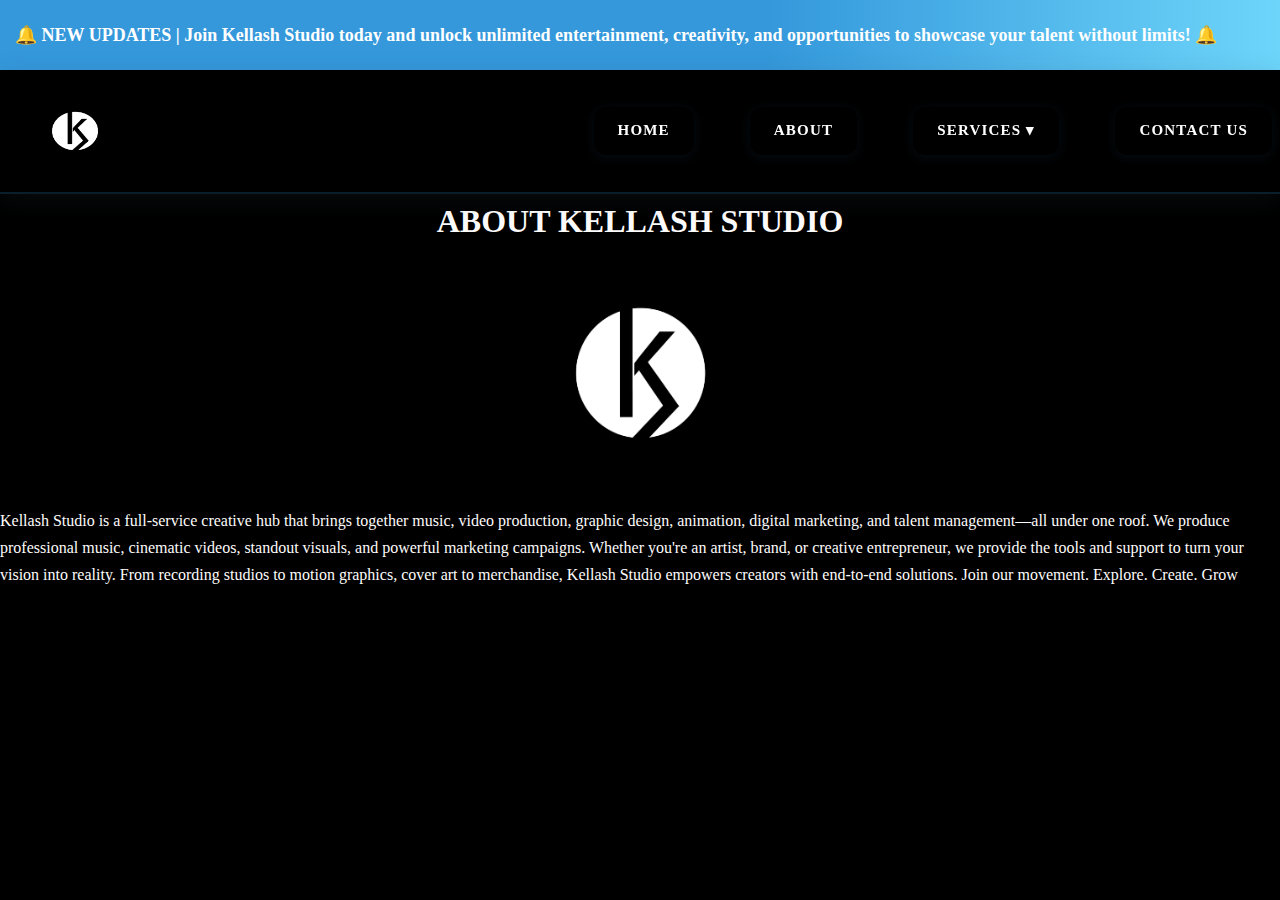
<file: about.html>
<!DOCTYPE html>
<html lang="en">
<head>
    <meta charset="UTF-8">
    <meta name="viewport" content="width=device-width, initial-scale=">
    <title>KELLASH STUDIO</title>
    <link rel="stylesheet" href="styles.css">
</head>
<body>
    <div class="ads-banner">
        <div class="scroll-text">
            🔔 NEW UPDATES | Join Kellash Studio today and unlock unlimited entertainment, creativity, and opportunities to showcase your talent without limits! 🔔
        </div>
    </div>
    <header>
        <nav>
            <!-- Logo ya studio upande wa kushoto -->
            <img src="logo kellassh NN 2.png" alt="sanaa" class="picha-kushoto" height="74" width="34">
            
            <!-- Navigation links -->
            <ul class="nav-links">
                <!-- Kumbuka: element za <li> hazikuwa zimefungwa vizuri -->
                <li><a href="index.html">HOME</a></li>
                <li class="dropdown"><a href="about.html">ABOUT</a></li>
               <li class="dropdown">
        <a href="services.html">SERVICES ▾</a>
        <ul class="dropdown-menu">
          <li><a href="music.html">🎵 Music Production</a></li>
          <li><a href="movie.html">🎬 Movie & Video Production</a></li>
          <li><a href="graphic.html">🎨 Graphic Design</a></li>
          <li><a href="motion.html">🌈 Motion Graphics</a></li>
          <li><a href="digital-marketing.html">📢 Digital Marketing</a></li>
          <li><a href="merchandise.html">🛍️ Online Merchandise</a></li>
          <li><a href="talent-management.html">🎤 Talent Management</a></li>
          <li><a href="podcast.html">🎙️ Podcast Production</a></li>
          <li><a href="photography.html">📸 Photography</a></li>
          <li><a href="distribution.html">📈 Music Distribution</a></li>
        </ul>
      </li>
                <li class="dropdown"><a href="contact.html">CONTACT US</a></li>
            </ul>
        </nav>
    </header>
    <main>
        <section class="hero">
           
            
    </main>
</body>
<center><h1>ABOUT KELLASH STUDIO</h1></center>
<center> <img src="logo kellassh NN 2.png" alt="" height="250" width="421"></center>


<p>
Kellash Studio is a full-service creative hub that brings together music, video production, graphic design, animation, digital marketing, and talent management—all under one roof.

We produce professional music, cinematic videos, standout visuals, and powerful marketing campaigns. Whether you're an artist, brand, or creative entrepreneur, we provide the tools and support to turn your vision into reality.

From recording studios to motion graphics, cover art to merchandise, Kellash Studio empowers creators with end-to-end solutions.


Join our movement. Explore. Create. Grow</p>
</file>
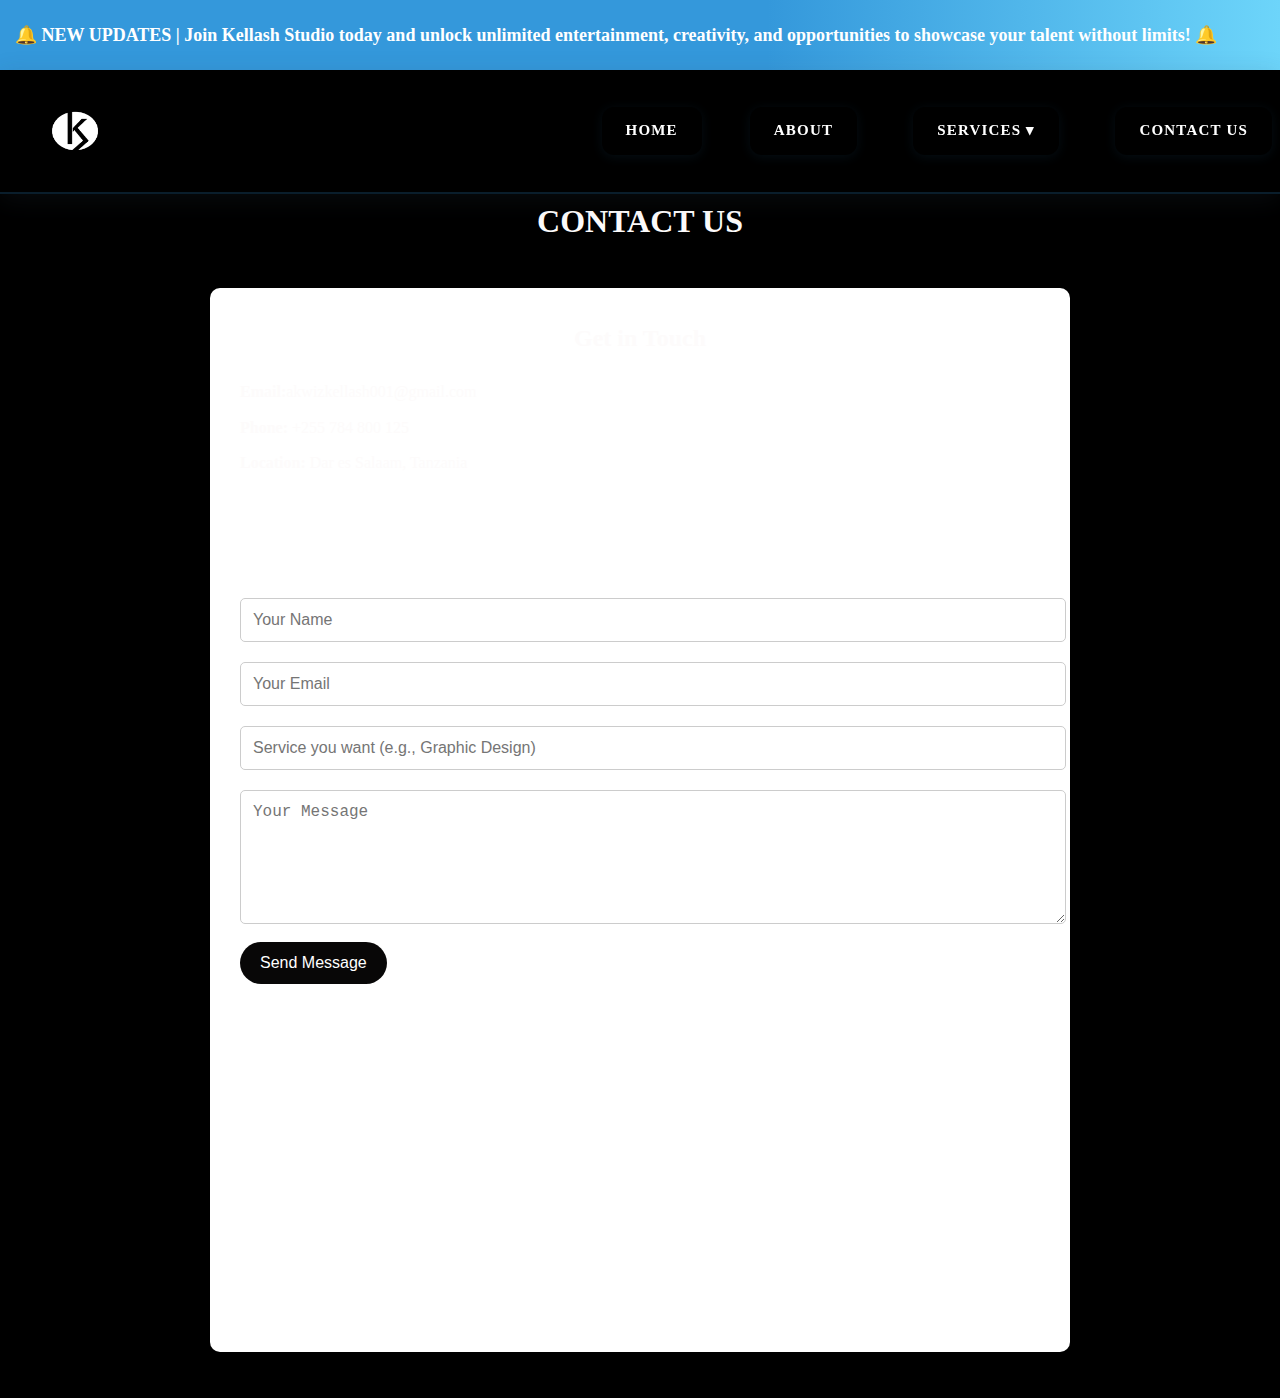
<file: contact.html>
<!DOCTYPE html>
<html lang="en">
<head>
    <meta charset="UTF-8">
    <meta name="viewport" content="width=device-width, initial-scale=">
    <title>Contact - RAHIM Portfolio</title>
    <link rel="stylesheet" href="styles.css">
</head>
<body>
  <div class="ads-banner">
        <div class="scroll-text">
            🔔 NEW UPDATES | Join Kellash Studio today and unlock unlimited entertainment, creativity, and opportunities to showcase your talent without limits! 🔔
        </div>
    </div>
 <header>
        <nav>
            <img src="logo kellassh NN 2.png" alt="sanaa" class="picha-kushoto" height="74PX" width="34PX">
            <ul class="nav-links">
                <a href="index.html">HOME</a>
                <li class="dropdown">
                    <a href="about.html">ABOUT</a>
               <li class="dropdown">
        <a href="services.html">SERVICES ▾</a>
        <ul class="dropdown-menu">
          <li><a href="music.html">🎵 Music Production</a></li>
          <li><a href="movie.html">🎬 Movie & Video Production</a></li>
          <li><a href="graphic.html">🎨 Graphic Design</a></li>
          <li><a href="motion.html">🌈 Motion Graphics</a></li>
          <li><a href="digital-marketing.html">📢 Digital Marketing</a></li>
          <li><a href="merchandise.html">🛍️ Online Merchandise</a></li>
          <li><a href="talent-management.html">🎤 Talent Management</a></li>
          <li><a href="podcast.html">🎙️ Podcast Production</a></li>
          <li><a href="photography.html">📸 Photography</a></li>
          <li><a href="distribution.html">📈 Music Distribution</a></li>
          <li><a href="booking.html">💼 Artist Booking</a></li>
        </ul>
      </li>
                    <li class="dropdown">
                        <a href="contact.html">CONTACT US</a>
                 </div>
                </li>
                
            </ul>
        </nav>
    </header>
<center><h1>CONTACT US</h1></center>

  <style>
    

   

    .container {
      max-width: 800px;
      margin: 40px auto;
      background: #fff;
      padding: 30px;
      border-radius: 10px;
      box-shadow: 0 4px 12px rgba(0,0,0,0.1);
    }

    h2 {
      text-align: center;
      margin-bottom: 20px;
    }

    .contact-info {
      margin-bottom: 30px;
      line-height: 1.6;
    }

    .contact-info p {
      margin: 10px 0;
    }

    form input, form textarea {
      width: 100%;
      padding: 12px;
      margin: 10px 0;
      border-radius: 5px;
      border: 1px solid #ccc;
      font-size: 16px;
    }

    form button {
      background-color: hsl(0, 8%, 3%);
      color: white;
      padding: 12px 20px;
      border: none;
      border-radius: 30px;
      font-size: 16px;
      cursor: pointer;
      transition: 0.3s ease;
    }

    form button:hover {
      background-color: hsl(189, 88%, 45%);
    }

    iframe {
      width: 100%;
      height: 300px;
      border: none;
      margin-top: 30px;
      border-radius: 8px;
    }

  </style>
</head>
<body>


  <div class="container">
    <h2>Get in Touch</h2>

    <div class="contact-info">
      <p><strong>Email:</strong>akwizkellash001@gmail.com</p>
      <p><strong>Phone:</strong> +255 784 800 125</p>
      <p><strong>Location:</strong> Dar es Salaam, Tanzania</p>
    </div>
      <br>
      <br>
      <br>
<!-- modify this form HTML and place wherever you want your form -->
<form
  action="https://formspree.io/f/xeolnwzr"
  method="POST">
      <input type="text" name="name" placeholder="Your Name" required />
      <input type="email" name="email" placeholder="Your Email" required />
      <input type="text" name="order" placeholder="Service you want (e.g., Graphic Design)" required />
      <textarea name="message" placeholder="Your Message" rows="6" required></textarea>
      
      <button type="submit">Send Message</button>
    </form>

    <!-- Optional Google Maps -->
    <iframe 
      src="https://www.google.com/maps/embed?pb=!1m18!1m12!1m3!1d15955.01589114684!2d39.2650021!3d-6.7923546!2m3!1f0!2f0!3f0!3m2!1i1024!2i768!4f13.1!3m3!1m2!1s0x185c4c779121340f%3A0x91a0c0d0c01c682c!2sDar%20es%20Salaam%2C%20Tanzania!5e0!3m2!1sen!2stz!4v1719229160256!5m2!1sen!2stz"
      allowfullscreen="" loading="lazy" referrerpolicy="no-referrer-when-downgrade">
    </iframe>
  </div>


</body>
</html>
</file>
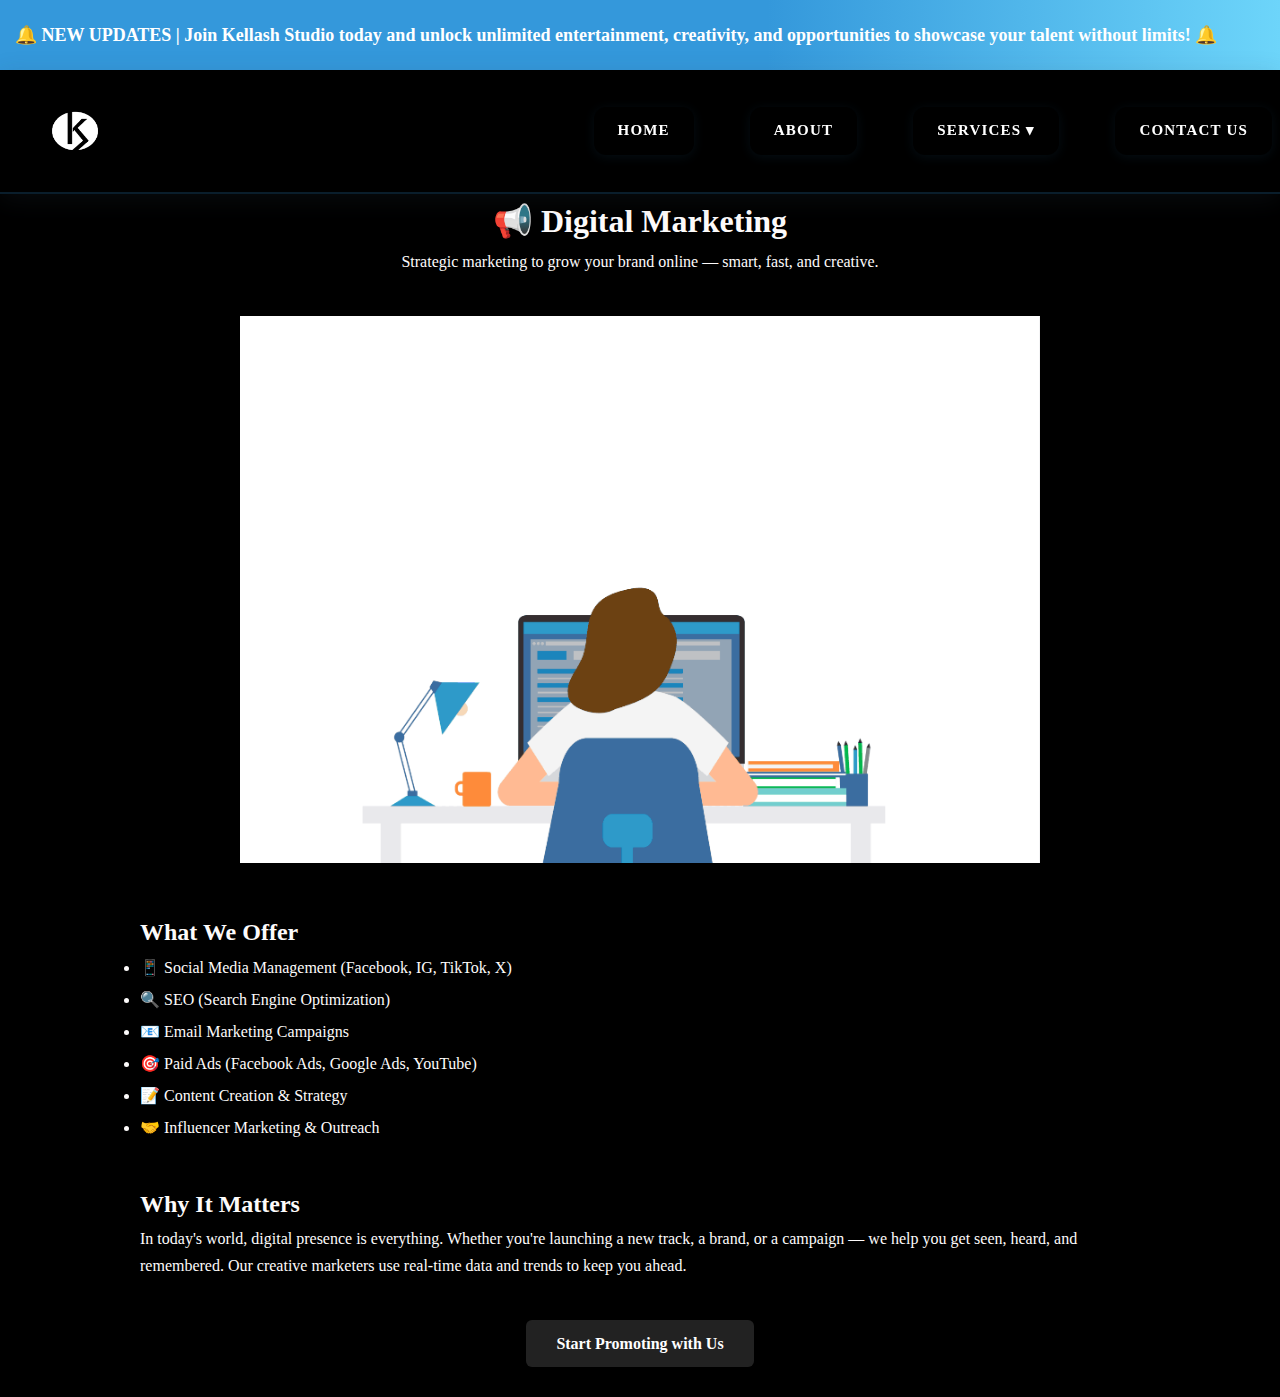
<file: digital-marketing.html>
<!DOCTYPE html>
<html lang="en">
<head>
  <meta charset="UTF-8" />
  <meta name="viewport" content="width=device-width, initial-scale="/>
  <title>Digital Marketing | Kellash Studio</title>
  <link rel="stylesheet" href="styles.css" />
</head>
<body>
 <!-- 🔔 Ads Banner Section -->
    <div class="ads-banner">
        <div class="scroll-text">
            🔔 NEW UPDATES | Join Kellash Studio today and unlock unlimited entertainment, creativity, and opportunities to showcase your talent without limits! 🔔
        </div>
    </div>
  <!-- 🔝 Header -->
  <header>
    <nav>
      <img src="logo kellassh NN 2.png" alt="Kellash Studio Logo" class="picha-kushoto" height="74" width="34">
      <ul class="nav-links">
        <li><a href="index.html">HOME</a></li>
        <li><a href="about.html">ABOUT</a></li>
        <li class="dropdown">
        <a href="services.html">SERVICES ▾</a>
        <ul class="dropdown-menu">
          <li><a href="music.html">🎵 Music Production</a></li>
          <li><a href="movie.html">🎬 Movie & Video Production</a></li>
          <li><a href="graphic.html">🎨 Graphic Design</a></li>
          <li><a href="motion.html">🌈 Motion Graphics</a></li>
          <li><a href="digital-marketing.html">📢 Digital Marketing</a></li>
          <li><a href="merchandise.html">🛍️ Online Merchandise</a></li>
          <li><a href="talent-management.html">🎤 Talent Management</a></li>
          <li><a href="podcast.html">🎙️ Podcast Production</a></li>
          <li><a href="photography.html">📸 Photography</a></li>
          <li><a href="distribution.html">📈 Music Distribution</a></li>
          
        </ul>
      </li>
        <li><a href="contact.html">CONTACT US</a></li>
      </ul>
    </nav>
  </header>
<center>
    <h1>📢 Digital Marketing</h1>
    <p>Strategic marketing to grow your brand online — smart, fast, and creative.</p>
  </section>
</center>
  <!-- 📈 Main Content -->
  <main style="padding: 40px 20px; max-width: 1000px; margin: auto;">
    <div style="text-align: center;">
      <img src="DIGGGGGGGGGGGGGGGG" alt="Digital Marketing" width="80%" class="no-animation">
    </div>

    <section style="margin-top: 40px;">
      <h2>What We Offer</h2>
      <ul style="line-height: 2;">
        <li>📱 Social Media Management (Facebook, IG, TikTok, X)</li>
        <li>🔍 SEO (Search Engine Optimization)</li>
        <li>📧 Email Marketing Campaigns</li>
        <li>🎯 Paid Ads (Facebook Ads, Google Ads, YouTube)</li>
        <li>📝 Content Creation & Strategy</li>
        <li>🤝 Influencer Marketing & Outreach</li>
      </ul>
    </section>

    <section style="margin-top: 40px;">
      <h2>Why It Matters</h2>
      <p>
        In today's world, digital presence is everything. Whether you're launching a new track, a brand, or a campaign — we help you get seen, heard, and remembered. Our creative marketers use real-time data and trends to keep you ahead.
      </p>
    </section>

    <!-- 📩 Call to Action -->
    <div style="text-align: center; margin-top: 50px;">
      <a href="contact.html" style="padding: 15px 30px; background-color: #222; color: white; text-decoration: none; font-weight: bold; border-radius: 6px;">
        Start Promoting with Us
      </a>
    </div>
  </main>

</body>
</html>
</file>
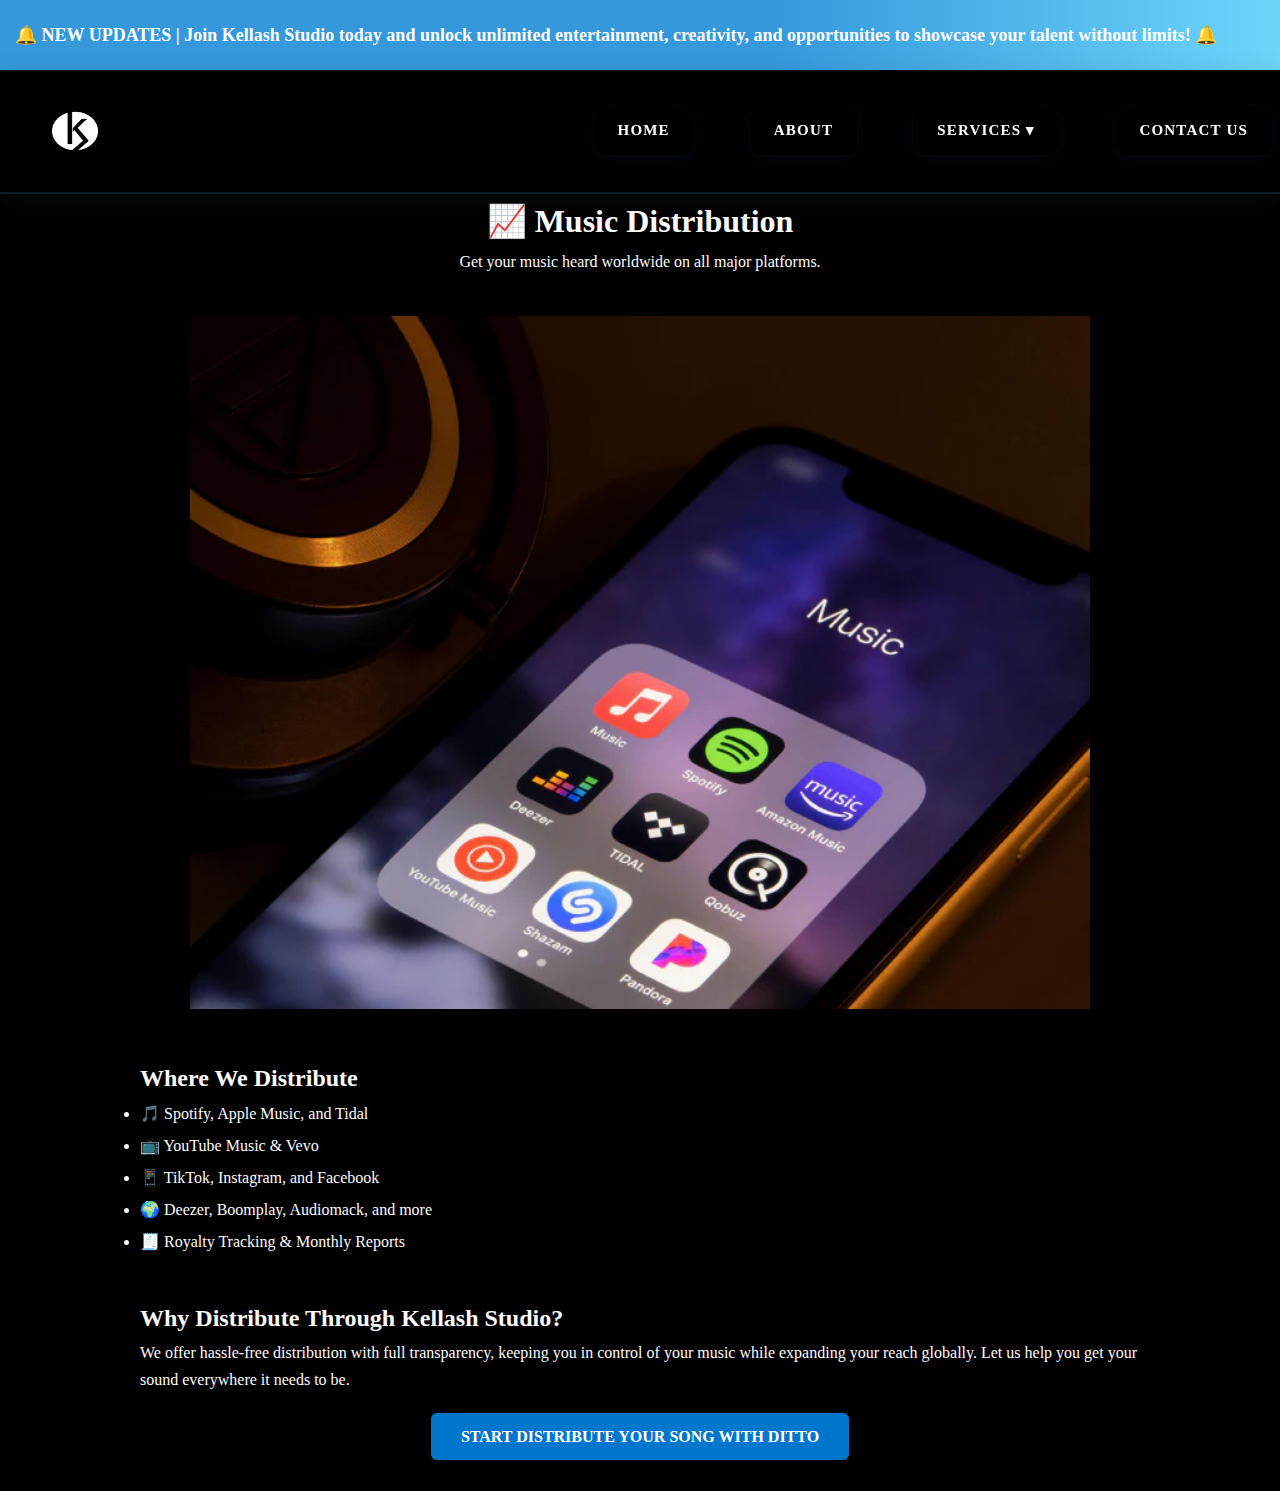
<file: distribution.html>
<!DOCTYPE html>
<html lang="en">
<head>
    <meta charset="UTF-8">
    <!-- Viewport tag kwa ajili ya responsiveness -->
    <meta name="viewport" content="width=device-width, initial-scale=">
    
    <title>KELLASH STUDIO</title>
    
    <!-- External CSS file -->
    <link rel="stylesheet" href="styles.css">
</head>
<body>

    <!-- 🔔 Ads Banner Section -->
    <div class="ads-banner">
        <div class="scroll-text">
            🔔 NEW UPDATES | Join Kellash Studio today and unlock unlimited entertainment, creativity, and opportunities to showcase your talent without limits! 🔔
        </div>
    </div>

    <!-- 🔝 Header and Navigation -->
    <header>
        <nav>
            <!-- Logo ya studio upande wa kushoto -->
            <img src="logo kellassh NN 2.png" alt="sanaa" class="picha-kushoto" height="74" width="34">
            
            <!-- Navigation links -->
            <ul class="nav-links">
                <!-- Kumbuka: element za <li> hazikuwa zimefungwa vizuri -->
                <li><a href="index.html">HOME</a></li>
                <li class="dropdown"><a href="about.html">ABOUT</a></li>
               <li class="dropdown">
        <a href="services.html">SERVICES ▾</a>
        <ul class="dropdown-menu">
          <li><a href="music.html">🎵 Music Production</a></li>
          <li><a href="movie.html">🎬 Movie & Video Production</a></li>
          <li><a href="graphic.html">🎨 Graphic Design</a></li>
          <li><a href="motion.html">🌈 Motion Graphics</a></li>
          <li><a href="digital-marketing.html">📢 Digital Marketing</a></li>
          <li><a href="merchandise.html">🛍️ Online Merchandise</a></li>
          <li><a href="talent-management.html">🎤 Talent Management</a></li>
          <li><a href="podcast.html">🎙️ Podcast Production</a></li>
          <li><a href="photography.html">📸 Photography</a></li>
          <li><a href="distribution.html">📈 Music Distribution</a></li>
        </ul>
      </li>
                <li class="dropdown"><a href="contact.html">CONTACT US</a></li>
            </ul>
        </nav>
    </header>

    <!DOCTYPE html>
<html lang="en">
<head>
  <meta charset="UTF-8" />
  <meta name="viewport" content="width=device-width, initial-scale=1.0"/>
  <title>Music Distribution | Kellash Studio</title>
  <link rel="stylesheet" href="styles.css" />
</head>
<body>


  <center>
    <h1>📈 Music Distribution</h1>
    <p>Get your music heard worldwide on all major platforms.</p>
  </center>

  <!-- 🧠 Main Content -->
  <main style="padding: 40px 20px; max-width: 1000px; margin: auto;">
    <div style="text-align: center;">
      <img src="Headphone-Zone-Hi-Res-Music-Streaming-Apps-Blogpost.webp" alt="Music Distribution" width="90%" class="no-animation">
    </div>

    <section style="margin-top: 40px;">
      <h2>Where We Distribute</h2>
      <ul style="line-height: 2;">
        <li>🎵 Spotify, Apple Music, and Tidal</li>
        <li>📺 YouTube Music & Vevo</li>
        <li>📱 TikTok, Instagram, and Facebook</li>
        <li>🌍 Deezer, Boomplay, Audiomack, and more</li>
        <li>🧾 Royalty Tracking & Monthly Reports</li>
      </ul>
    </section>

    <section style="margin-top: 40px;">
      <h2>Why Distribute Through Kellash Studio?</h2>
      <p>
        We offer hassle-free distribution with full transparency, keeping you in control of your music while expanding your reach globally. Let us help you get your sound everywhere it needs to be.
      </p>
    </section>
<div style="text-align: center; margin-top: 30px;">
  <a href="https://dittomusic.com/en/sell-your-music" target="_blank" rel="noopener" 
     style="padding: 15px 30px; background-color: #0077cc; color: white; text-decoration: none; font-weight: bold; border-radius: 6px;">
    START DISTRIBUTE YOUR SONG WITH DITTO
  </a>
</div>

  </main>

</body>
</html>
</file>
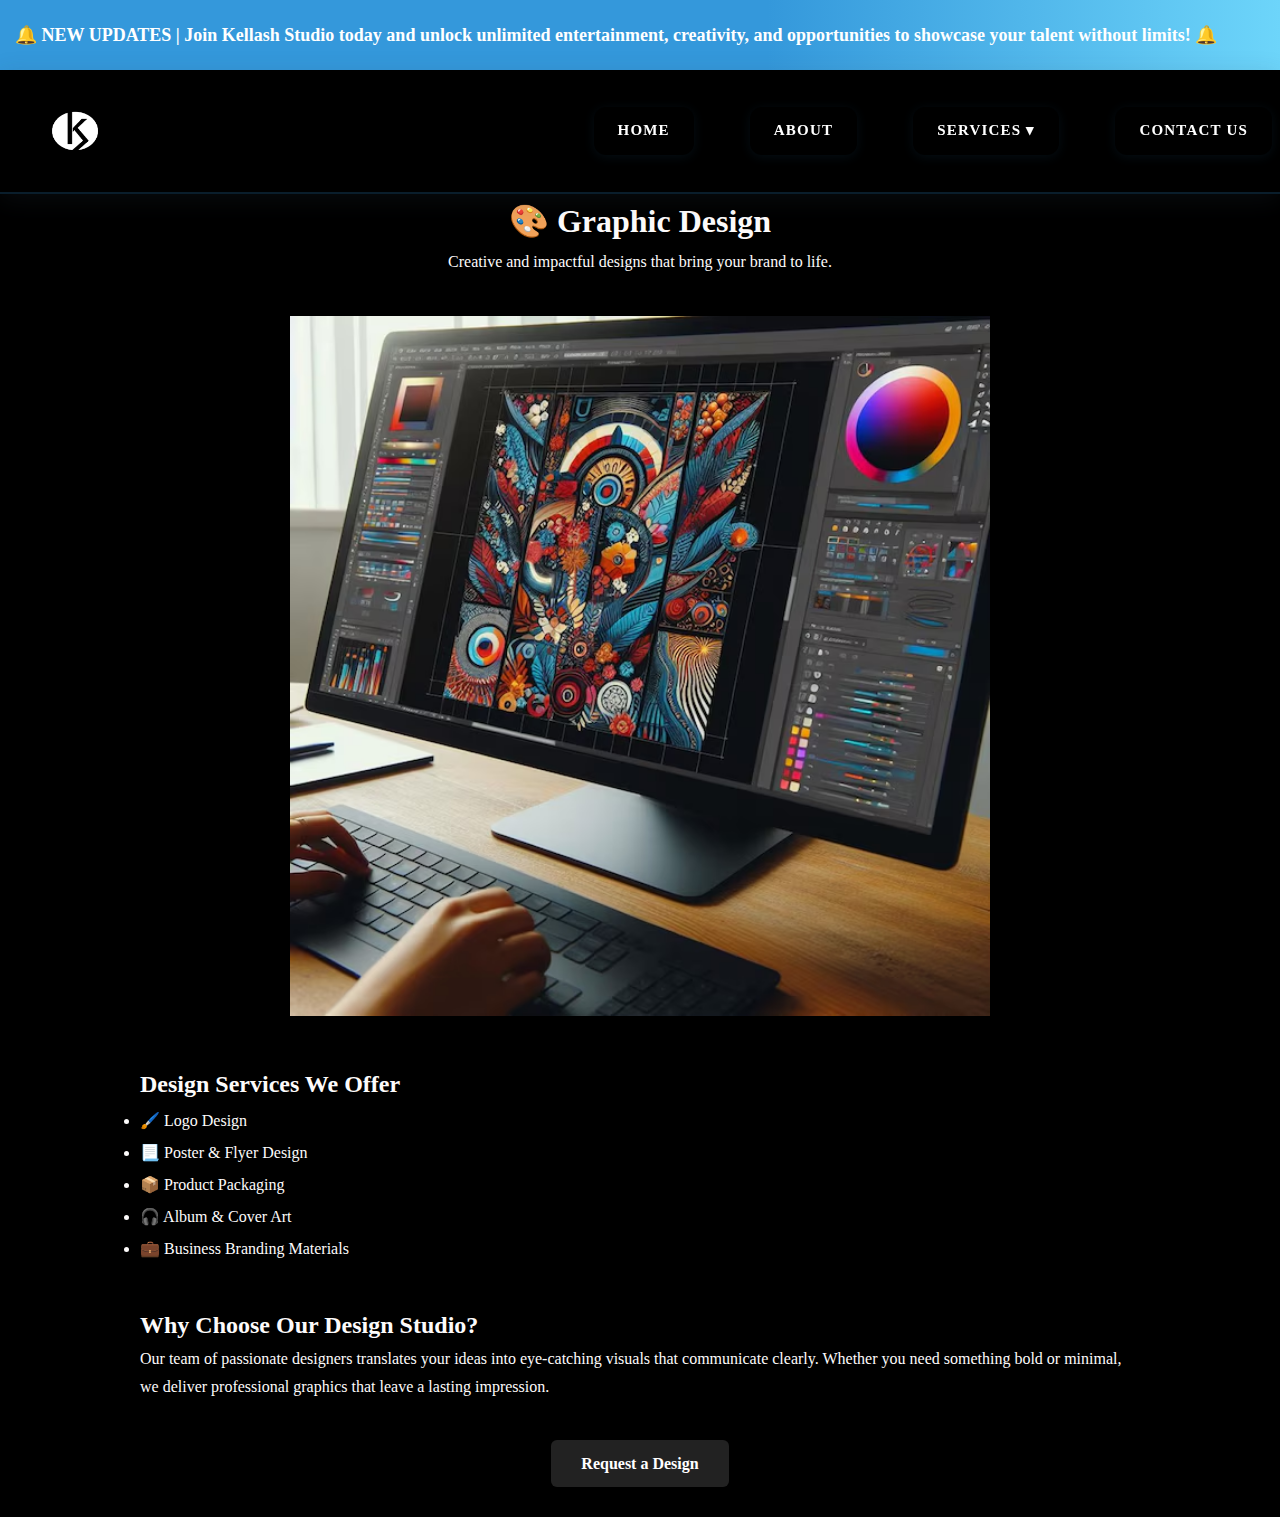
<file: graphic.html>
<!DOCTYPE html>
<html lang="en">
<head>
  <meta charset="UTF-8" />
  <meta name="viewport" content="width=device-width, initial-scale=" />
  <title>Graphic Design | Kellash Studio</title>
  <link rel="stylesheet" href="styles.css" />
</head>
<body>
 <!-- 🔔 Ads Banner Section -->
    <div class="ads-banner">
        <div class="scroll-text">
            🔔 NEW UPDATES | Join Kellash Studio today and unlock unlimited entertainment, creativity, and opportunities to showcase your talent without limits! 🔔
        </div>
    </div>
  <!-- 🔝 Header -->
  <header>
    <nav>
      <img src="logo kellassh NN 2.png" alt="Kellash Studio Logo" class="picha-kushoto" height="74" width="34">
      <ul class="nav-links">
        <li><a href="index.html">HOME</a></li>
        <li><a href="about.html">ABOUT</a></li>
        <li class="dropdown">
        <a href="services.html">SERVICES ▾</a>
        <ul class="dropdown-menu">
          <li><a href="music.html">🎵 Music Production</a></li>
          <li><a href="movie.html">🎬 Movie & Video Production</a></li>
          <li><a href="graphic.html">🎨 Graphic Design</a></li>
          <li><a href="motion.html">🌈 Motion Graphics</a></li>
          <li><a href="digital-marketing.html">📢 Digital Marketing</a></li>
          <li><a href="merchandise.html">🛍️ Online Merchandise</a></li>
          <li><a href="talent-management.html">🎤 Talent Management</a></li>
          <li><a href="podcast.html">🎙️ Podcast Production</a></li>
          <li><a href="photography.html">📸 Photography</a></li>
          <li><a href="distribution.html">📈 Music Distribution</a></li>
          <li><a href="booking.html">💼 Artist Booking</a></li>
        </ul>
      </li>
        <li><a href="contact.html">CONTACT US</a></li>
      </ul>
    </nav>
  </header>

   <center><h1>🎨 Graphic Design</h1>
    <p>Creative and impactful designs that bring your brand to life.</p>
  </section>
</center>
  <!-- 🧠 Main Content -->
  <main style="padding: 40px 20px; max-width: 1000px; margin: auto;">
    <div style="text-align: center;">
      <img src="grap.jpg" alt="Graphic Design" width="70%" class="no-animation">
    </div>

    <section style="margin-top: 40px;">
      <h2>Design Services We Offer</h2>
      <ul style="line-height: 2;">
        <li>🖌️ Logo Design</li>
        <li>📃 Poster & Flyer Design</li>
        <li>📦 Product Packaging</li>
        <li>🎧 Album & Cover Art</li>
        <li>💼 Business Branding Materials</li>
      </ul>
    </section>

    <section style="margin-top: 40px;">
      <h2>Why Choose Our Design Studio?</h2>
      <p>
        Our team of passionate designers translates your ideas into eye-catching visuals that communicate clearly. Whether you need something bold or minimal, we deliver professional graphics that leave a lasting impression.
      </p>
    </section>

    <!-- 📩 Contact Button -->
    <div style="text-align: center; margin-top: 50px;">
      <a href="contact.html" style="padding: 15px 30px; background-color: #222; color: white; text-decoration: none; font-weight: bold; border-radius: 6px;">
        Request a Design
      </a>
    </div>
  </main>


</body>
</html>
</file>
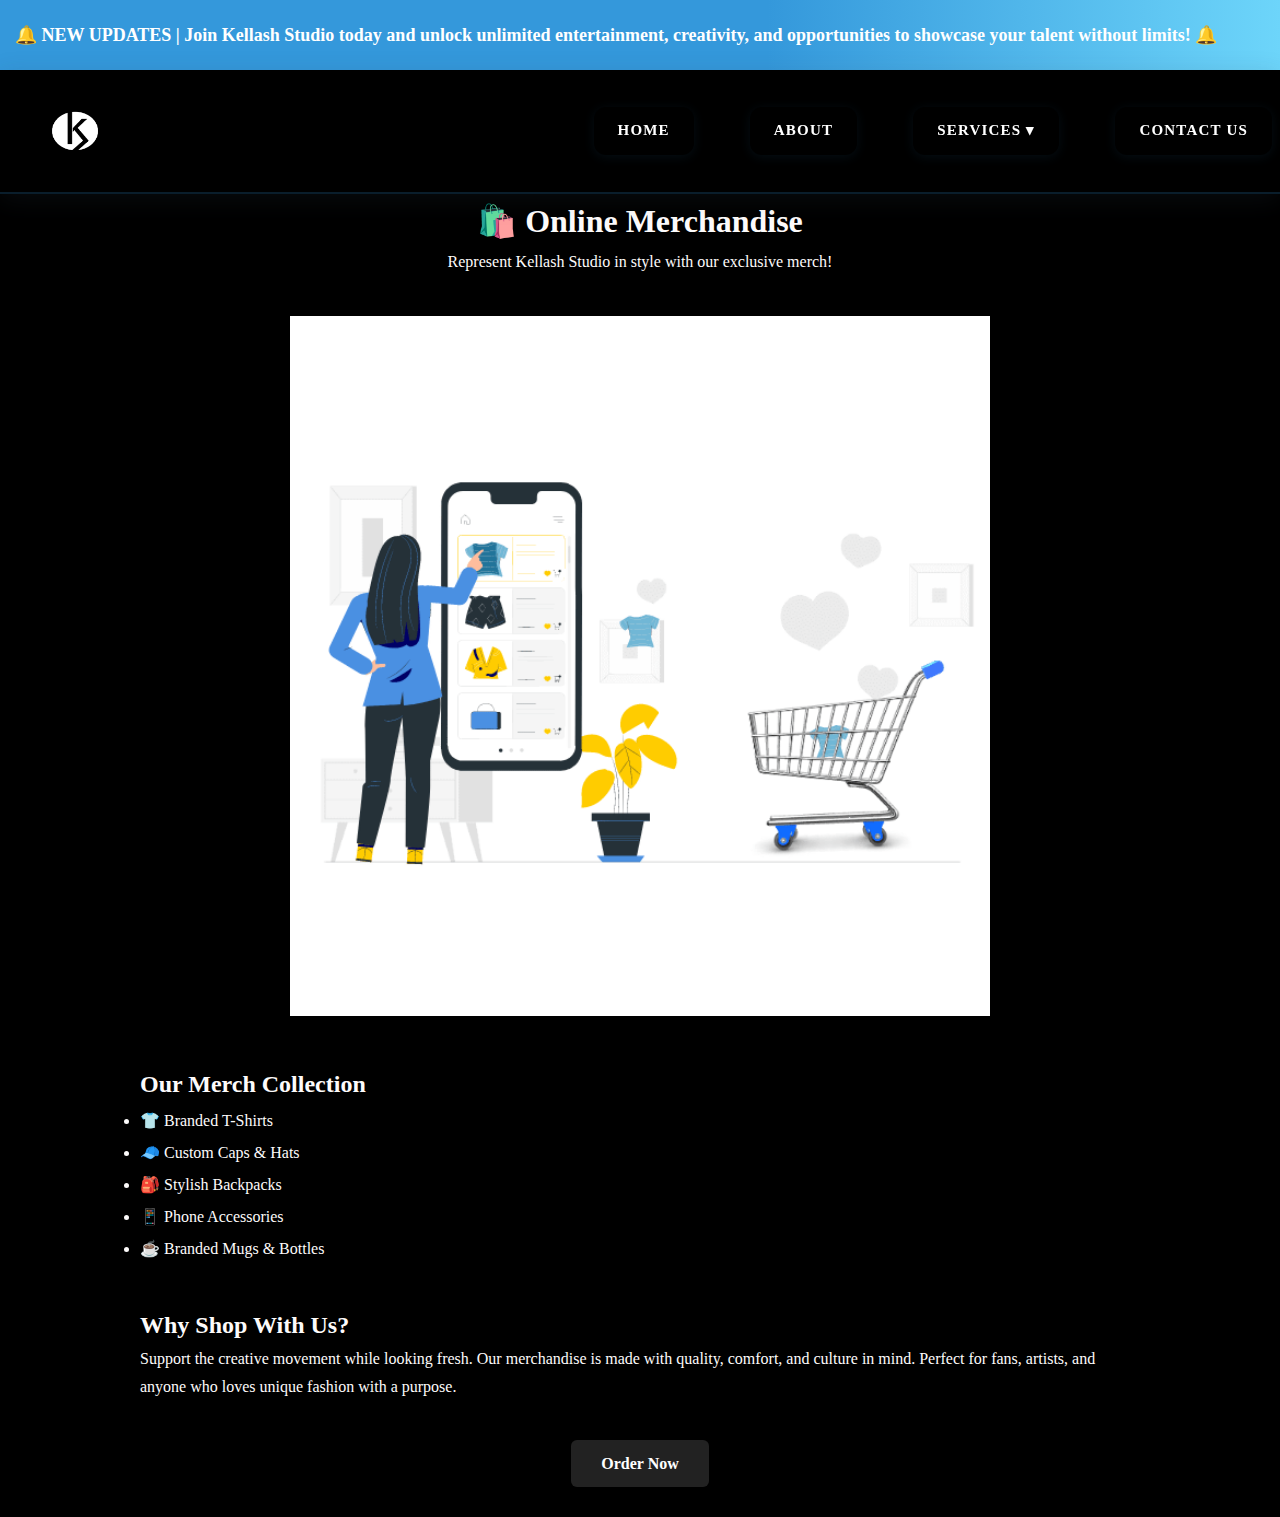
<file: merchandise.html>
<!DOCTYPE html>
<html lang="en">
<head>
    <meta charset="UTF-8">
    <!-- Viewport tag kwa ajili ya responsiveness -->
    <meta name="viewport" content="width=device-width, initial-scale=1.0">
    
    <title>KELLASH STUDIO</title>
    
    <!-- External CSS file -->
    <link rel="stylesheet" href="styles.css">
</head>
<body>

    <!-- 🔔 Ads Banner Section -->
    <div class="ads-banner">
        <div class="scroll-text">
            🔔 NEW UPDATES | Join Kellash Studio today and unlock unlimited entertainment, creativity, and opportunities to showcase your talent without limits! 🔔
        </div>
    </div>

    <!-- 🔝 Header and Navigation -->
    <header>
        <nav>
            <!-- Logo ya studio upande wa kushoto -->
            <img src="logo kellassh NN 2.png" alt="sanaa" class="picha-kushoto" height="74" width="34">
            
            <!-- Navigation links -->
            <ul class="nav-links">
                <!-- Kumbuka: element za <li> hazikuwa zimefungwa vizuri -->
                <li><a href="index.html">HOME</a></li>
                <li class="dropdown"><a href="about.html">ABOUT</a></li>
               <li class="dropdown">
        <a href="services.html">SERVICES ▾</a>
        <ul class="dropdown-menu">
          <li><a href="music.html">🎵 Music Production</a></li>
          <li><a href="movie.html">🎬 Movie & Video Production</a></li>
          <li><a href="graphic.html">🎨 Graphic Design</a></li>
          <li><a href="motion.html">🌈 Motion Graphics</a></li>
          <li><a href="digital-marketing.html">📢 Digital Marketing</a></li>
          <li><a href="merchandise.html">🛍️ Online Merchandise</a></li>
          <li><a href="talent-management.html">🎤 Talent Management</a></li>
          <li><a href="podcast.html">🎙️ Podcast Production</a></li>
          <li><a href="photography.html">📸 Photography</a></li>
          <li><a href="distribution.html">📈 Music Distribution</a></li>
          
        </ul>
      </li>
                <li class="dropdown"><a href="contact.html">CONTACT US</a></li>
            </ul>
        </nav>
    </header>









  <!-- 🛍️ Title Section -->
  <center>
    <h1>🛍️ Online Merchandise</h1>
    <p>Represent Kellash Studio in style with our exclusive merch!</p>
  </center>

  <!-- 🧠 Main Content -->
  <main style="padding: 40px 20px; max-width: 1000px; margin: auto;">
    <div style="text-align: center;">
      <img src="onllllllllllll" alt="Online Merchandise" width="70%" class="no-animation">
    </div>

    <section style="margin-top: 40px;">
      <h2>Our Merch Collection</h2>
      <ul style="line-height: 2;">
        <li>👕 Branded T-Shirts</li>
        <li>🧢 Custom Caps & Hats</li>
        <li>🎒 Stylish Backpacks</li>
        <li>📱 Phone Accessories</li>
        <li>☕ Branded Mugs & Bottles</li>
      </ul>
    </section>

    <section style="margin-top: 40px;">
      <h2>Why Shop With Us?</h2>
      <p>
        Support the creative movement while looking fresh. Our merchandise is made with quality, comfort, and culture in mind. Perfect for fans, artists, and anyone who loves unique fashion with a purpose.
      </p>
    </section>

    <!-- 📩 Contact Button -->
    <div style="text-align: center; margin-top: 50px;">
      <a href="contact.html" style="padding: 15px 30px; background-color: #222; color: white; text-decoration: none; font-weight: bold; border-radius: 6px;">
        Order Now
      </a>
    </div>
  </main>

</body>
</html>
</file>
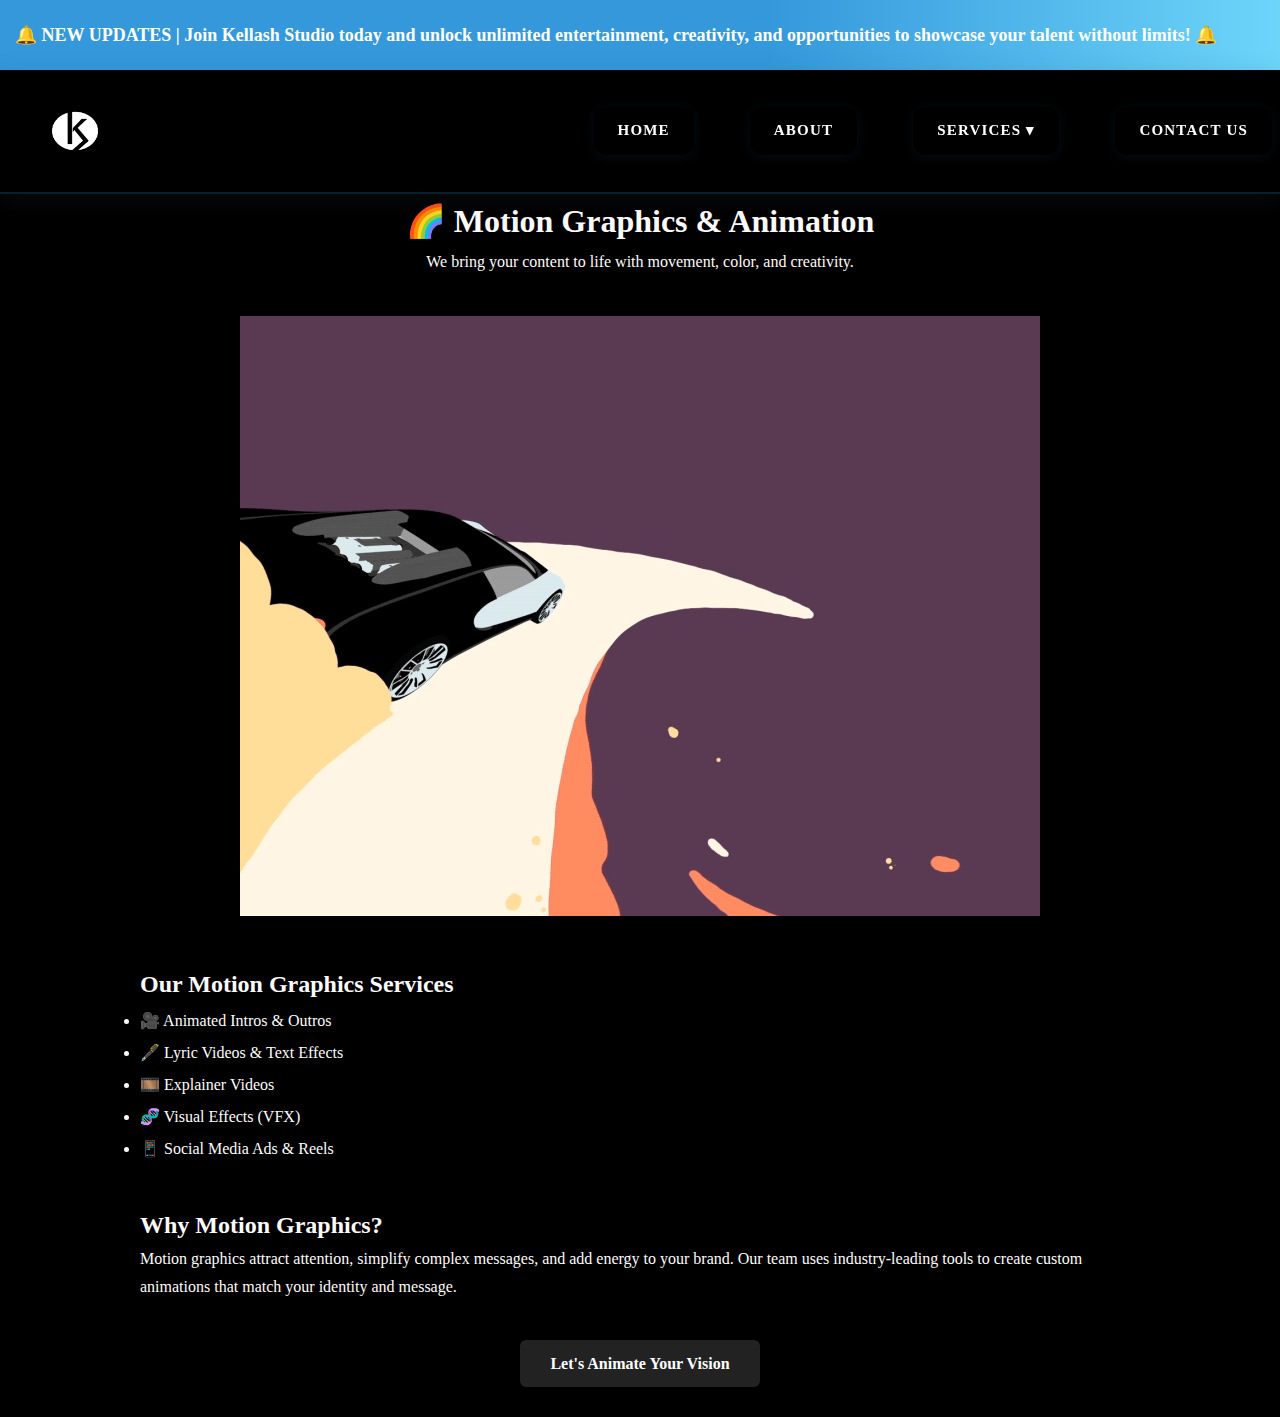
<file: motion.html>
<!DOCTYPE html>
<html lang="en">
<head>
  <meta charset="UTF-8" />
  <meta name="viewport" content="width=device-width, initial-scale=1.0"/>
  <title>Motion Graphics & Animation | Kellash Studio</title>
  <link rel="stylesheet" href="styles.css" />
</head>
<body>
 <!-- 🔔 Ads Banner Section -->
    <div class="ads-banner">
        <div class="scroll-text">
            🔔 NEW UPDATES | Join Kellash Studio today and unlock unlimited entertainment, creativity, and opportunities to showcase your talent without limits! 🔔
        </div>
    </div>
  <!-- 🔝 Header -->
  <header>
    <nav>
      <img src="logo kellassh NN 2.png" alt="Kellash Studio Logo" class="picha-kushoto" height="74" width="34">
      <ul class="nav-links">
        <li><a href="index.html">HOME</a></li>
        <li><a href="about.html">ABOUT</a></li>
        <li class="dropdown">
        <a href="services.html">SERVICES ▾</a>
        <ul class="dropdown-menu">
          <li><a href="music.html">🎵 Music Production</a></li>
          <li><a href="movie.html">🎬 Movie & Video Production</a></li>
          <li><a href="graphic.html">🎨 Graphic Design</a></li>
          <li><a href="motion.html">🌈 Motion Graphics</a></li>
          <li><a href="digital-marketing.html">📢 Digital Marketing</a></li>
          <li><a href="merchandise.html">🛍️ Online Merchandise</a></li>
          <li><a href="talent-management.html">🎤 Talent Management</a></li>
          <li><a href="podcast.html">🎙️ Podcast Production</a></li>
          <li><a href="photography.html">📸 Photography</a></li>
          <li><a href="distribution.html">📈 Music Distribution</a></li>
          
        </ul>
      </li>
        <li><a href="contact.html">CONTACT US</a></li>
      </ul>
    </nav>
  </header>

  
   <center><h1>🌈 Motion Graphics & Animation</h1>
    <p>We bring your content to life with movement, color, and creativity.</p>
  </section>
</center>
  <!-- 🎨 Main Content -->
  <main style="padding: 40px 20px; max-width: 1000px; margin: auto;">
    <div style="text-align: center;">
      <img src="Motion-Graphics-Animated-Gif.gif" alt="Motion Graphics" width="80%" class="no-animation">
    </div>

    <section style="margin-top: 40px;">
      <h2>Our Motion Graphics Services</h2>
      <ul style="line-height: 2;">
        <li>🎥 Animated Intros & Outros</li>
        <li>🖋️ Lyric Videos & Text Effects</li>
        <li>🎞️ Explainer Videos</li>
        <li>🧬 Visual Effects (VFX)</li>
        <li>📱 Social Media Ads & Reels</li>
      </ul>
    </section>

    <section style="margin-top: 40px;">
      <h2>Why Motion Graphics?</h2>
      <p>
        Motion graphics attract attention, simplify complex messages, and add energy to your brand. Our team uses industry-leading tools to create custom animations that match your identity and message.
      </p>
    </section>

    <!-- 📩 Call to Action -->
    <div style="text-align: center; margin-top: 50px;">
      <a href="contact.html" style="padding: 15px 30px; background-color: #222; color: white; text-decoration: none; font-weight: bold; border-radius: 6px;">
        Let's Animate Your Vision
      </a>
    </div>
  </main>

  

</body>
</html>
</file>
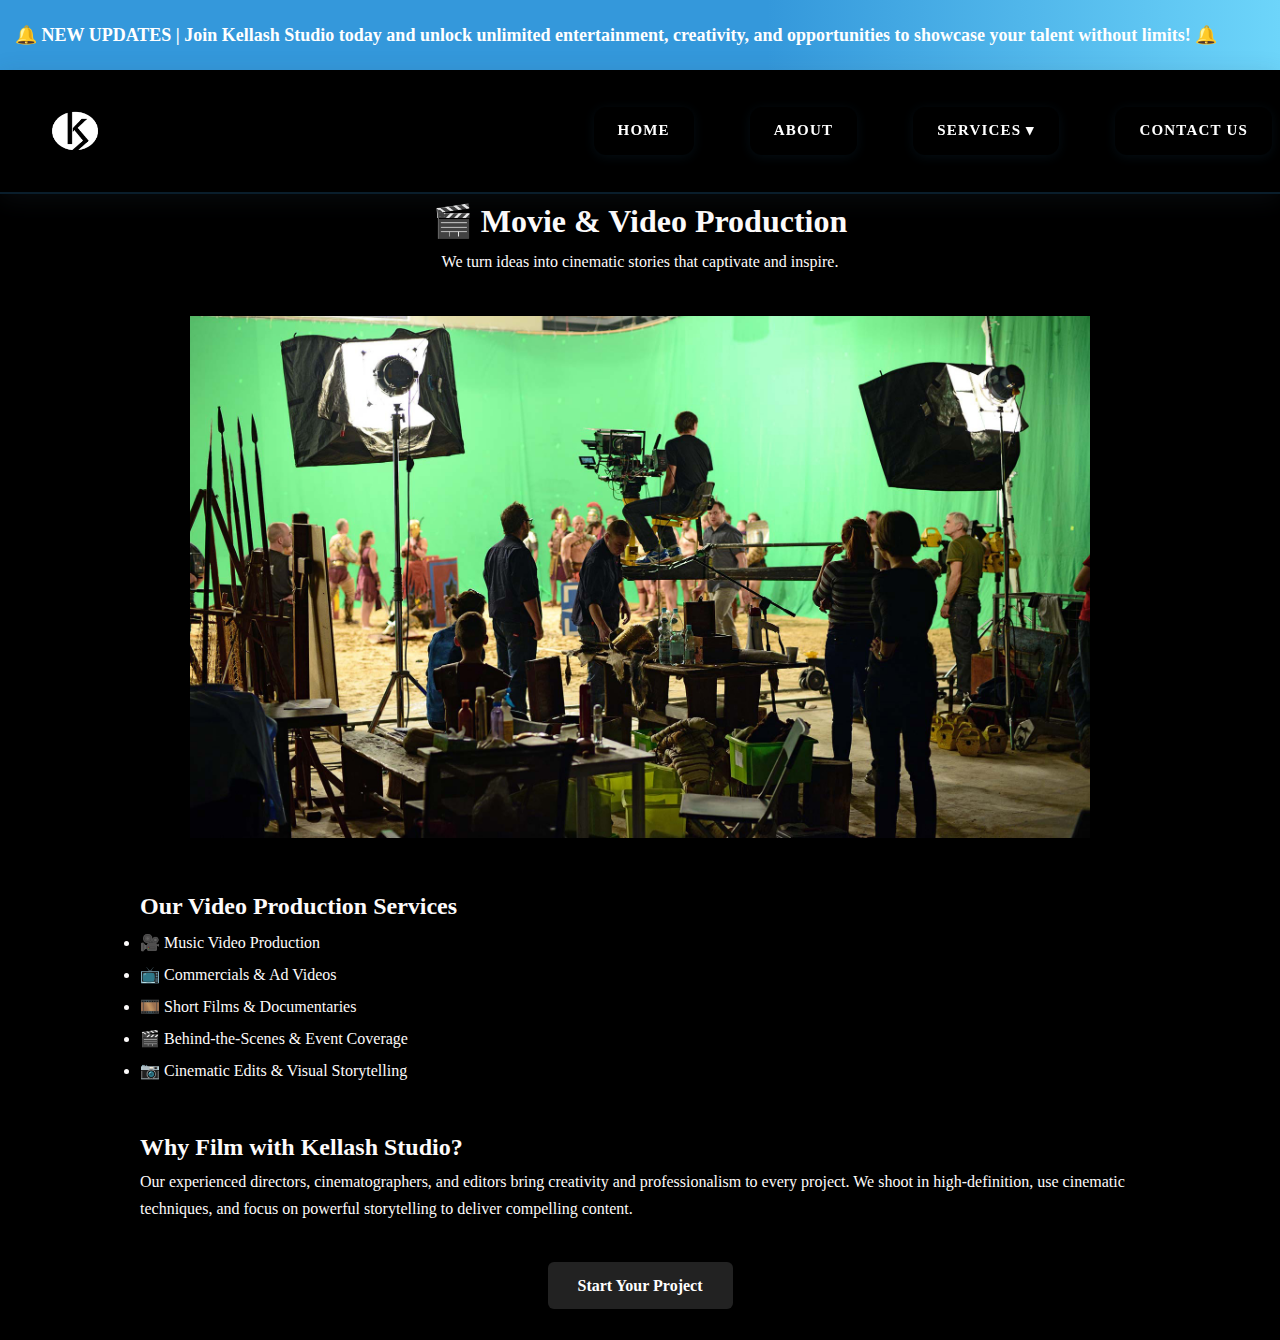
<file: movie.html>
<!DOCTYPE html>
<html lang="en">
<head>
  <meta charset="UTF-8" />
  <meta name="viewport" content="width=device-width, initial-scale=1.0"/>
  <title>Movie & Video Production | Kellash Studio</title>
  <link rel="stylesheet" href="styles.css" />
</head>
<body>
 <!-- 🔔 Ads Banner Section -->
    <div class="ads-banner">
        <div class="scroll-text">
            🔔 NEW UPDATES | Join Kellash Studio today and unlock unlimited entertainment, creativity, and opportunities to showcase your talent without limits! 🔔
        </div>
    </div>
  <!-- 🔝 Header -->
  <header>
    <nav>
      <img src="logo kellassh NN 2.png" alt="Kellash Studio Logo" class="picha-kushoto" height="74" width="34">
      <ul class="nav-links">
        <li><a href="index.html">HOME</a></li>
        <li><a href="about.html">ABOUT</a></li>
        <li class="dropdown">
        <a href="services.html">SERVICES ▾</a>
        <ul class="dropdown-menu">
          <li><a href="music.html">🎵 Music Production</a></li>
          <li><a href="movie.html">🎬 Movie & Video Production</a></li>
          <li><a href="graphic.html">🎨 Graphic Design</a></li>
          <li><a href="motion.html">🌈 Motion Graphics</a></li>
          <li><a href="digital-marketing.html">📢 Digital Marketing</a></li>
          <li><a href="merchandise.html">🛍️ Online Merchandise</a></li>
          <li><a href="talent-management.html">🎤 Talent Management</a></li>
          <li><a href="podcast.html">🎙️ Podcast Production</a></li>
          <li><a href="photography.html">📸 Photography</a></li>
          <li><a href="distribution.html">📈 Music Distribution</a></li>
          <li><a href="booking.html">💼 Artist Booking</a></li>
        </ul>
      </li>
        <li><a href="contact.html">CONTACT US</a></li>
      </ul>
    </nav>
  </header>
    <center><h1>🎬 Movie & Video Production</h1>
    <p>We turn ideas into cinematic stories that captivate and inspire.</p>
  </section>
  </center>

  <!-- 📽️ Main Content -->
  <main style="padding: 40px 20px; max-width: 1000px; margin: auto;">
    <div style="text-align: center;">
      <img src="videooooooo" alt="video production 2" width="90%" class="no-animation">
    </div>

    <section style="margin-top: 40px;">
      <h2>Our Video Production Services</h2>
      <ul style="line-height: 2;">
        <li>🎥 Music Video Production</li>
        <li>📺 Commercials & Ad Videos</li>
        <li>🎞️ Short Films & Documentaries</li>
        <li>🎬 Behind-the-Scenes & Event Coverage</li>
        <li>📷 Cinematic Edits & Visual Storytelling</li>
      </ul>
    </section>

    <section style="margin-top: 40px;">
      <h2>Why Film with Kellash Studio?</h2>
      <p>
        Our experienced directors, cinematographers, and editors bring creativity and professionalism to every project.
        We shoot in high-definition, use cinematic techniques, and focus on powerful storytelling to deliver compelling content.
      </p>
    </section>

    <!-- 🎯 Call to Action -->
    <div style="text-align: center; margin-top: 50px;">
      <a href="contact.html" style="padding: 15px 30px; background-color: #222; color: white; text-decoration: none; font-weight: bold; border-radius: 6px;">
        Start Your Project
      </a>
    </div>
  </main>

</body>
</html>
</file>
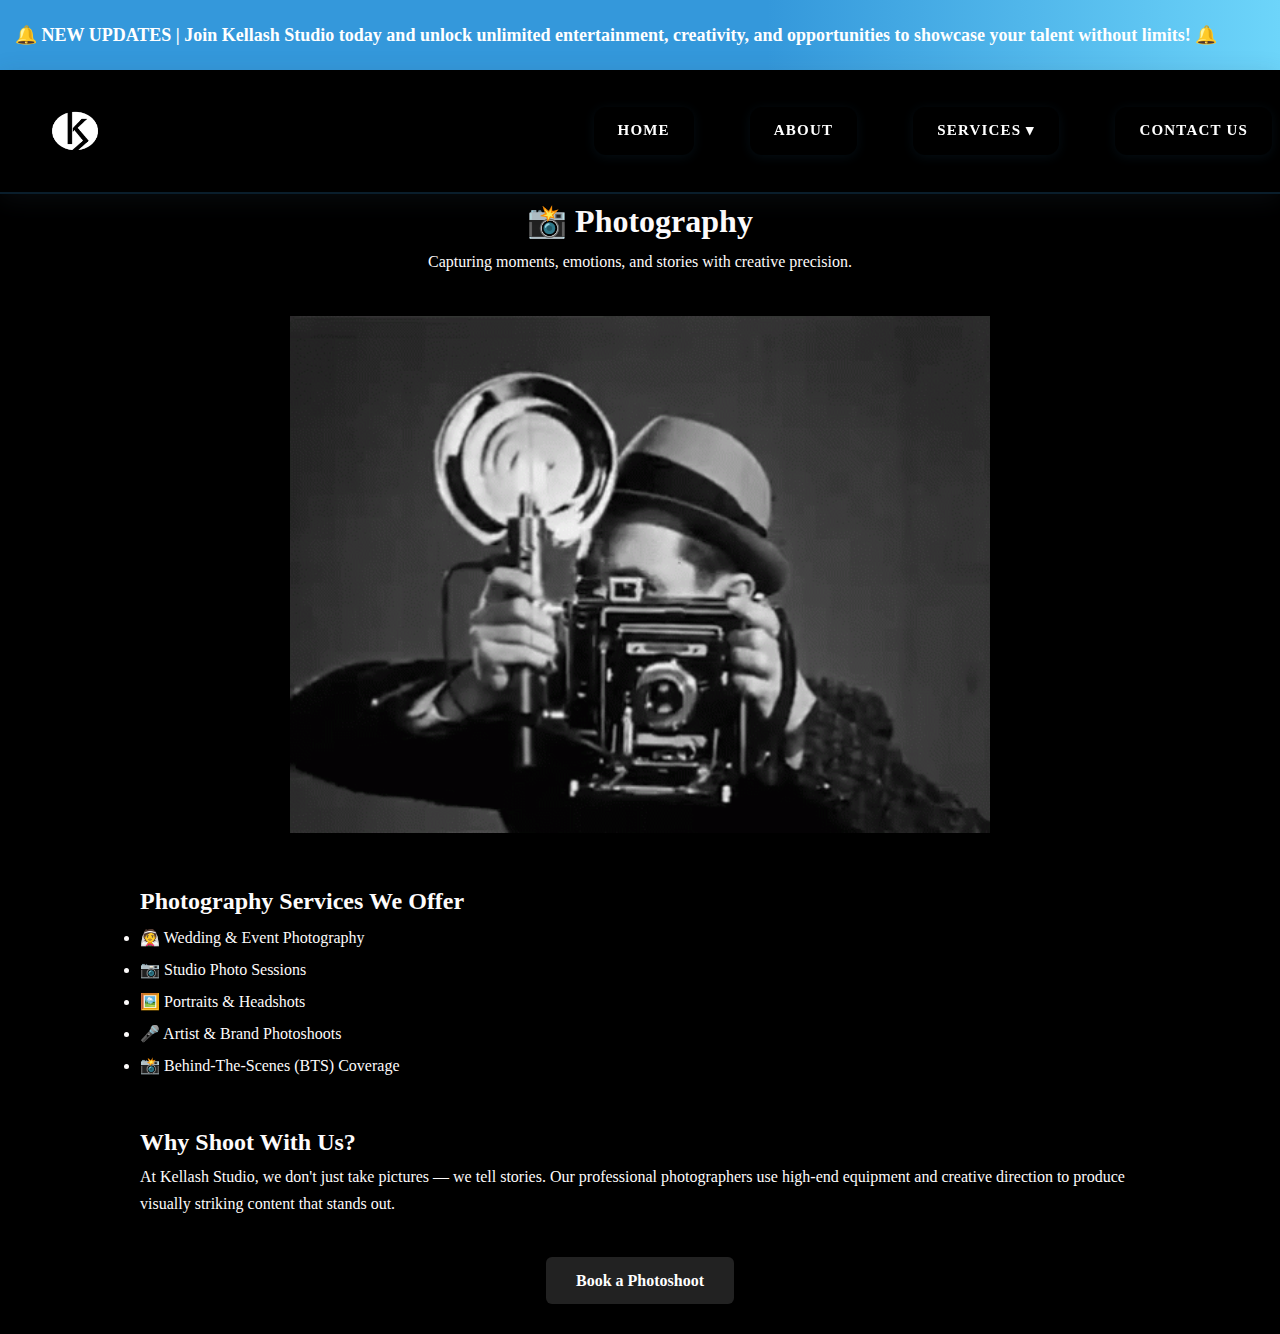
<file: photography.html>
<!DOCTYPE html>
<html lang="en">
<head>
    <meta charset="UTF-8">
    <!-- Viewport tag kwa ajili ya responsiveness -->
    <meta name="viewport" content="width=device-width, initial-scale=1.0">
    
    <title>KELLASH STUDIO</title>
    
    <!-- External CSS file -->
    <link rel="stylesheet" href="styles.css">
</head>
<body>

    <!-- 🔔 Ads Banner Section -->
    <div class="ads-banner">
        <div class="scroll-text">
            🔔 NEW UPDATES | Join Kellash Studio today and unlock unlimited entertainment, creativity, and opportunities to showcase your talent without limits! 🔔
        </div>
    </div>

    <!-- 🔝 Header and Navigation -->
    <header>
        <nav>
            <!-- Logo ya studio upande wa kushoto -->
            <img src="logo kellassh NN 2.png" alt="sanaa" class="picha-kushoto" height="74" width="34">
            
            <!-- Navigation links -->
            <ul class="nav-links">
                <!-- Kumbuka: element za <li> hazikuwa zimefungwa vizuri -->
                <li><a href="index.html">HOME</a></li>
                <li class="dropdown"><a href="about.html">ABOUT</a></li>
               <li class="dropdown">
        <a href="services.html">SERVICES ▾</a>
        <ul class="dropdown-menu">
          <li><a href="music.html">🎵 Music Production</a></li>
          <li><a href="movie.html">🎬 Movie & Video Production</a></li>
          <li><a href="graphic.html">🎨 Graphic Design</a></li>
          <li><a href="motion.html">🌈 Motion Graphics</a></li>
          <li><a href="digital-marketing.html">📢 Digital Marketing</a></li>
          <li><a href="merchandise.html">🛍️ Online Merchandise</a></li>
          <li><a href="talent-management.html">🎤 Talent Management</a></li>
          <li><a href="podcast.html">🎙️ Podcast Production</a></li>
          <li><a href="photography.html">📸 Photography</a></li>
          <li><a href="distribution.html">📈 Music Distribution</a></li>
         
        </ul>
      </li>
                <li class="dropdown"><a href="contact.html">CONTACT US</a></li>
            </ul>
        </nav>
    </header>

    <center>
    <h1>📸 Photography</h1>
    <p>Capturing moments, emotions, and stories with creative precision.</p>
  </center>

  <!-- 🧠 Main Content -->
  <main style="padding: 40px 20px; max-width: 1000px; margin: auto;">
    <div style="text-align: center;">
      <img src="PHOOOOOOOTTTTTTTTTTTTTTTTTTTTT" alt="Photography Service" width="70%" class="no-animation">
    </div>

    <section style="margin-top: 40px;">
      <h2>Photography Services We Offer</h2>
      <ul style="line-height: 2;">
        <li>👰 Wedding & Event Photography</li>
        <li>📷 Studio Photo Sessions</li>
        <li>🖼️ Portraits & Headshots</li>
        <li>🎤 Artist & Brand Photoshoots</li>
        <li>📸 Behind-The-Scenes (BTS) Coverage</li>
      </ul>
    </section>

    <section style="margin-top: 40px;">
      <h2>Why Shoot With Us?</h2>
      <p>
        At Kellash Studio, we don't just take pictures — we tell stories. Our professional photographers use high-end equipment and creative direction to produce visually striking content that stands out.
      </p>
    </section>

    <!-- 📩 Contact Button -->
    <div style="text-align: center; margin-top: 50px;">
      <a href="contact.html" style="padding: 15px 30px; background-color: #222; color: white; text-decoration: none; font-weight: bold; border-radius: 6px;">
        Book a Photoshoot
      </a>
    </div>
  </main>

</body>
</html>
</file>
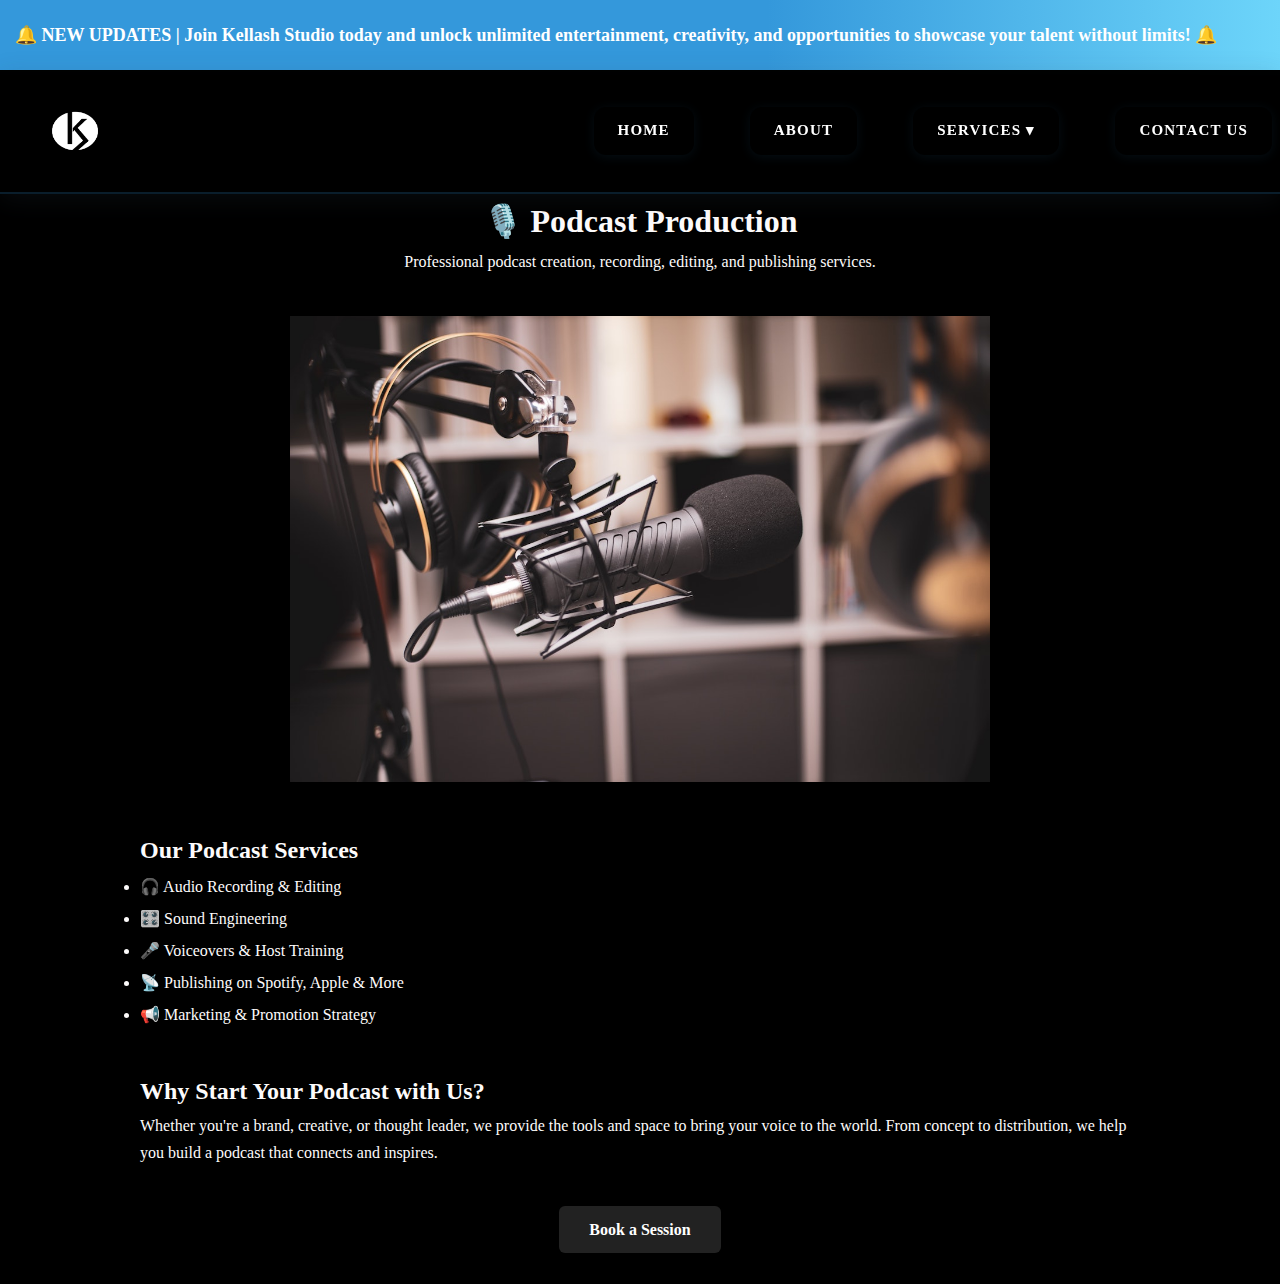
<file: podcast.html>
<!DOCTYPE html>
<html lang="en">
<head>
    <meta charset="UTF-8">
    <!-- Viewport tag kwa ajili ya responsiveness -->
    <meta name="viewport" content="width=device-width, initial-scale=1.0">
    
    <title>KELLASH STUDIO</title>
    
    <!-- External CSS file -->
    <link rel="stylesheet" href="styles.css">
</head>
<body>

    <!-- 🔔 Ads Banner Section -->
    <div class="ads-banner">
        <div class="scroll-text">
            🔔 NEW UPDATES | Join Kellash Studio today and unlock unlimited entertainment, creativity, and opportunities to showcase your talent without limits! 🔔
        </div>
    </div>

    <!-- 🔝 Header and Navigation -->
    <header>
        <nav>
            <!-- Logo ya studio upande wa kushoto -->
            <img src="logo kellassh NN 2.png" alt="sanaa" class="picha-kushoto" height="74" width="34">
            
            <!-- Navigation links -->
            <ul class="nav-links">
                <!-- Kumbuka: element za <li> hazikuwa zimefungwa vizuri -->
                <li><a href="index.html">HOME</a></li>
                <li class="dropdown"><a href="about.html">ABOUT</a></li>
               <li class="dropdown">
        <a href="services.html">SERVICES ▾</a>
        <ul class="dropdown-menu">
          <li><a href="music.html">🎵 Music Production</a></li>
          <li><a href="movie.html">🎬 Movie & Video Production</a></li>
          <li><a href="graphic.html">🎨 Graphic Design</a></li>
          <li><a href="motion.html">🌈 Motion Graphics</a></li>
          <li><a href="digital-marketing.html">📢 Digital Marketing</a></li>
          <li><a href="merchandise.html">🛍️ Online Merchandise</a></li>
          <li><a href="talent-management.html">🎤 Talent Management</a></li>
          <li><a href="podcast.html">🎙️ Podcast Production</a></li>
          <li><a href="photography.html">📸 Photography</a></li>
          <li><a href="distribution.html">📈 Music Distribution</a></li>
          
        </ul>
      </li>
                <li class="dropdown"><a href="contact.html">CONTACT US</a></li>
            </ul>
        </nav>
    </header>
    <!-- 🎙️ Title Section -->
  <center>
    <h1>🎙️ Podcast Production</h1>
    <p>Professional podcast creation, recording, editing, and publishing services.</p>
  </center>

  <!-- 🧠 Main Content -->
  <main style="padding: 40px 20px; max-width: 1000px; margin: auto;">
    <div style="text-align: center;">
      <img src="prodcast" alt="Podcast Studio" width="70%" class="no-animation">
    </div>

    <section style="margin-top: 40px;">
      <h2>Our Podcast Services</h2>
      <ul style="line-height: 2;">
        <li>🎧 Audio Recording & Editing</li>
        <li>🎛️ Sound Engineering</li>
        <li>🎤 Voiceovers & Host Training</li>
        <li>📡 Publishing on Spotify, Apple & More</li>
        <li>📢 Marketing & Promotion Strategy</li>
      </ul>
    </section>

    <section style="margin-top: 40px;">
      <h2>Why Start Your Podcast with Us?</h2>
      <p>
        Whether you're a brand, creative, or thought leader, we provide the tools and space to bring your voice to the world. From concept to distribution, we help you build a podcast that connects and inspires.
      </p>
    </section>

    <!-- 📩 Contact Button -->
    <div style="text-align: center; margin-top: 50px;">
      <a href="contact.html" style="padding: 15px 30px; background-color: #222; color: white; text-decoration: none; font-weight: bold; border-radius: 6px;">
        Book a Session
      </a>
    </div>
  </main>

</body>
</html>
</file>
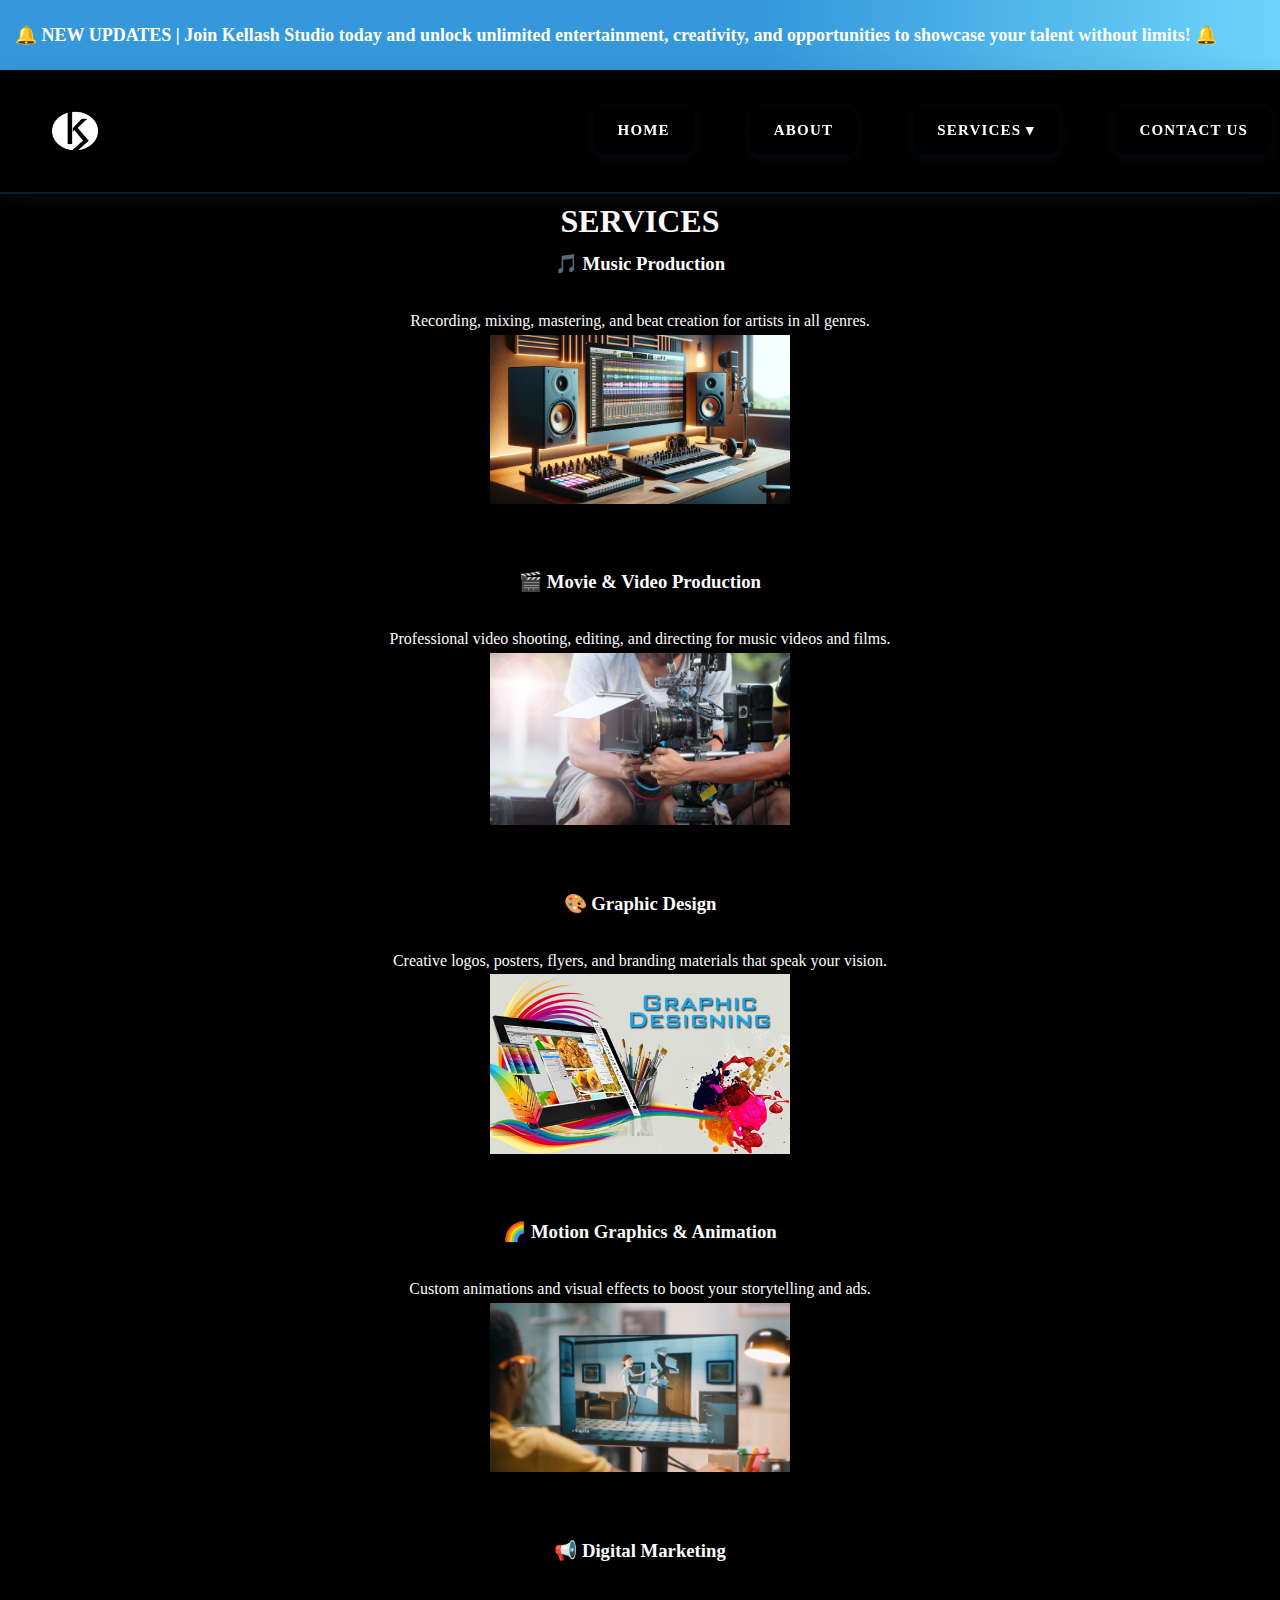
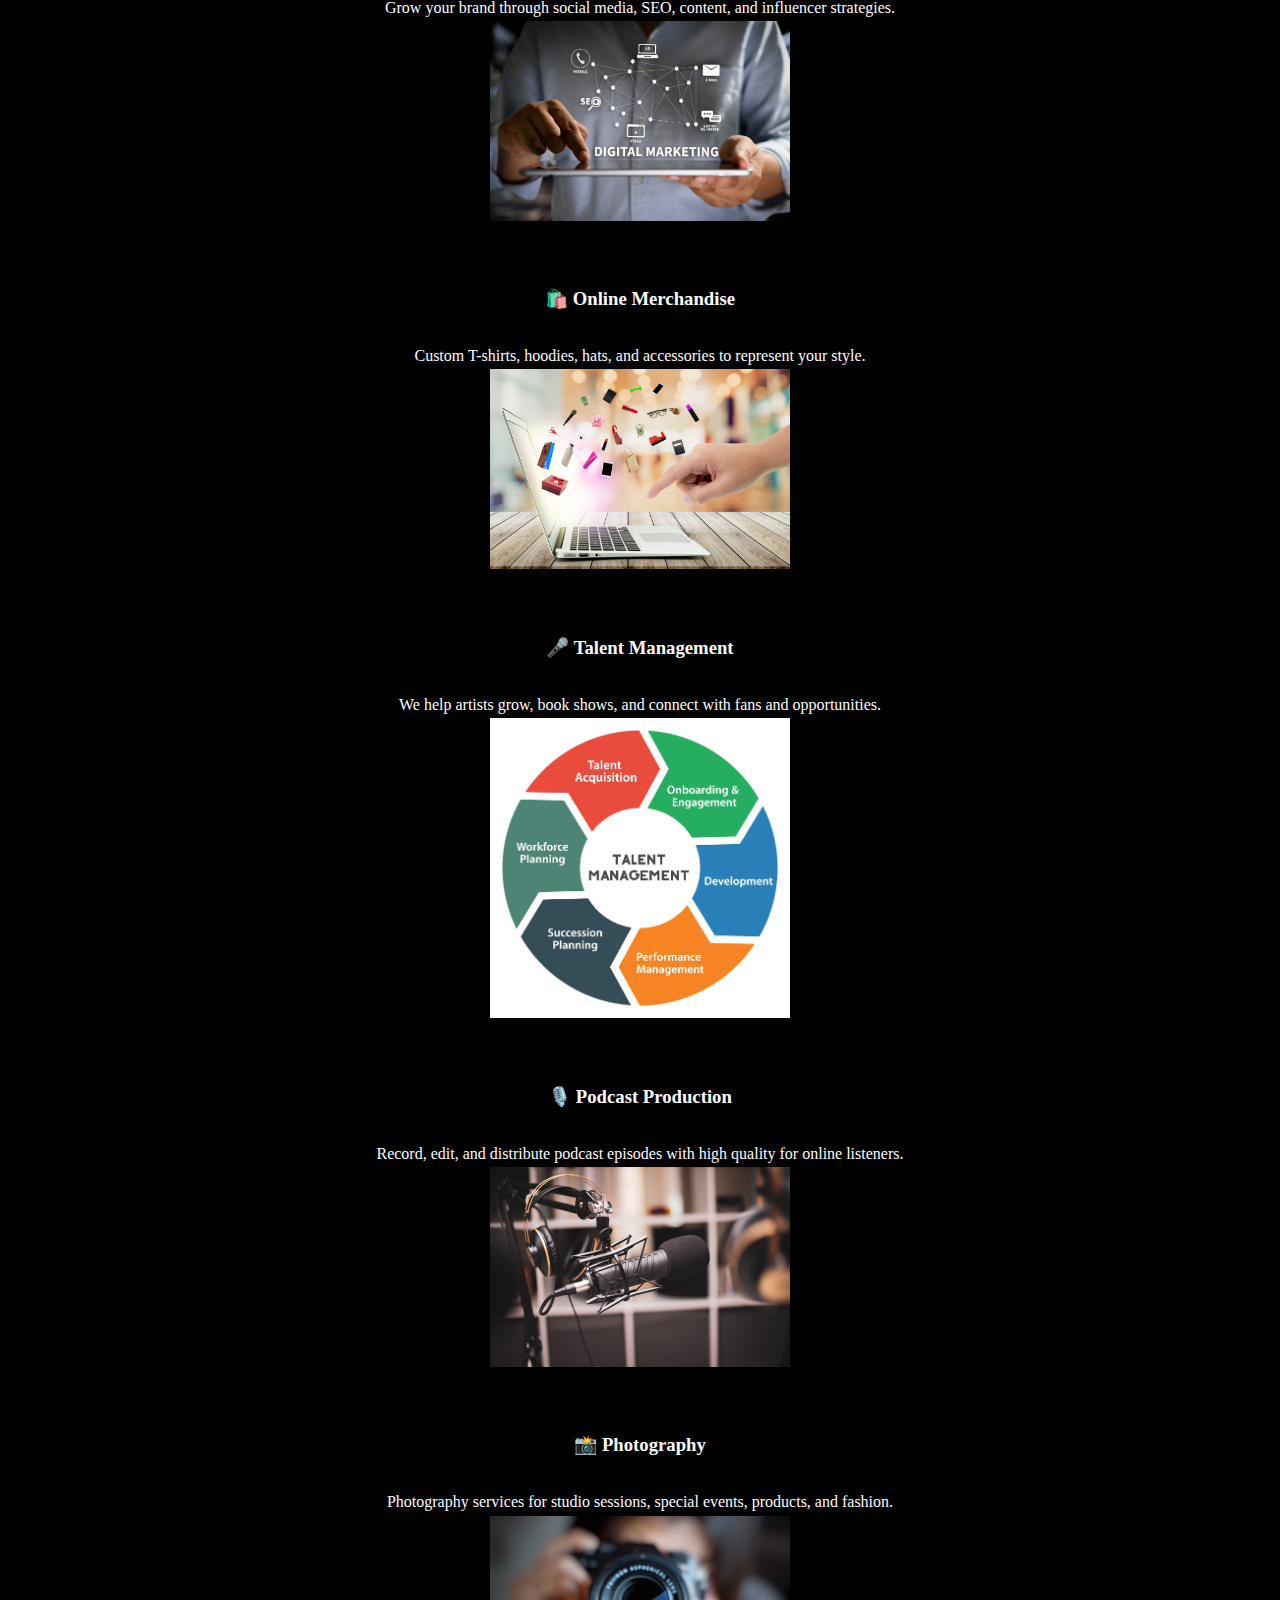
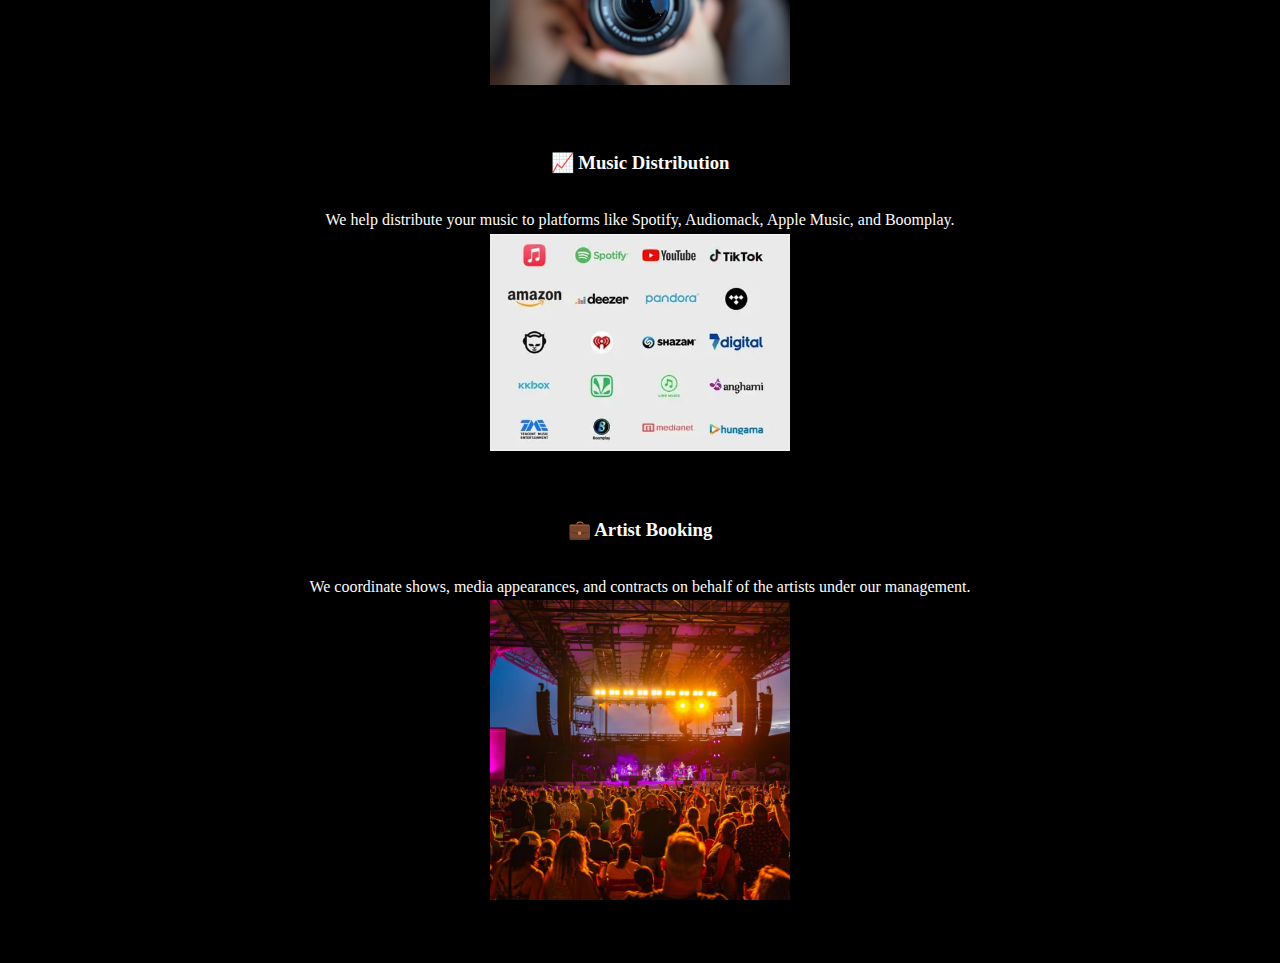
<file: services.html>
<!DOCTYPE html>
<html lang="en">
<head>
    <meta charset="UTF-8">
    <!-- Viewport tag kwa ajili ya responsiveness -->
    <meta name="viewport" content="width=device-width, initial-scale=">
    
    <title>KELLASH STUDIO</title>
    
    <!-- External CSS file -->
    <link rel="stylesheet" href="styles.css">
</head>
<body>

    <!-- 🔔 Ads Banner Section -->
    <div class="ads-banner">
        <div class="scroll-text">
            🔔 NEW UPDATES | Join Kellash Studio today and unlock unlimited entertainment, creativity, and opportunities to showcase your talent without limits! 🔔
        </div>
    </div>

    <!-- 🔝 Header and Navigation -->
    <header>
        <nav>
            <!-- Logo ya studio upande wa kushoto -->
            <img src="logo kellassh NN 2.png" alt="sanaa" class="picha-kushoto" height="74" width="34">
            
            <!-- Navigation links -->
            <ul class="nav-links">
                <!-- Kumbuka: element za <li> hazikuwa zimefungwa vizuri -->
                <li><a href="index.html">HOME</a></li>
                <li class="dropdown"><a href="about.html">ABOUT</a></li>
               <li class="dropdown">
        <a href="services.html">SERVICES ▾</a>
        <ul class="dropdown-menu">
          <li><a href="music.html">🎵 Music Production</a></li>
          <li><a href="movie.html">🎬 Movie & Video Production</a></li>
          <li><a href="graphic.html">🎨 Graphic Design</a></li>
          <li><a href="motion.html">🌈 Motion Graphics</a></li>
          <li><a href="digital-marketing.html">📢 Digital Marketing</a></li>
          <li><a href="merchandise.html">🛍️ Online Merchandise</a></li>
          <li><a href="talent-management.html">🎤 Talent Management</a></li>
          <li><a href="podcast.html">🎙️ Podcast Production</a></li>
          <li><a href="photography.html">📸 Photography</a></li>
          <li><a href="distribution.html">📈 Music Distribution</a></li>
         
        </ul>
      </li>
                <li class="dropdown"><a href="contact.html">CONTACT US</a></li>
            </ul>
        </nav>
    </header>

    <!-- 🔧 Title ya Huduma -->
    <h1 style="text-align: center;">SERVICES</h1>

    <!-- 📦 Services Container -->
    <div class="services">

        <!-- 🔊 Music Production -->
        <div class="service" style="text-align: center;">
            <h3>🎵 Music Production</h3>
            <br>
            <p>Recording, mixing, mastering, and beat creation for artists in all genres.</p>
            <a href="music.html">
            <img src="Music-Production-2-2.png.webp" alt="Music-Production-2-2" width="300"> </a>
        </div>

        <br><br>

        <!-- 🎬 Movie & Video Production -->
        <div class="service" style="text-align: center;">
           <h3>🎬 Movie & Video Production</h3>
            <br>
            <p>Professional video shooting, editing, and directing for music videos and films.</p>
             <a href="movie.html"><img src="film-prod-02-large.jpg" alt="Video Production" width="300"></a>
        </div>

        <br><br>

        <!-- 🎨 Graphic Design -->
        <div class="service" style="text-align: center;">
            <h3>🎨 Graphic Design</h3>
            <br>
            <p>Creative logos, posters, flyers, and branding materials that speak your vision.</p>
            <a href="grapich.html">
            <img src="Graphic-Design.jpg" alt="Graphic-Design" width="300"></a>
        </div>

        <br><br>

        <!-- 🌈 Motion Graphics & Animation -->
        <div class="service" style="text-align: center;">
            <h3>🌈 Motion Graphics & Animation</h3>
            <br>
            <p>Custom animations and visual effects to boost your storytelling and ads.</p>
            <a href="motion.html">
            <img src="anim.webp" alt="Motion Graphics" width="300"></a>
        </div>

        <br><br>

        <!-- 📢 Digital Marketing -->
        <div class="service" style="text-align: center;">
            <h3>📢 Digital Marketing</h3>
            <br>
            <p>Grow your brand through social media, SEO, content, and influencer strategies.</p>
           <a href="digital-marketing.html">
            <img src="digital market" alt="Digital Marketing" width="300"></a>
        </div>

        <br><br>

        <!-- 🛍️ Online Merchandise -->
        <div class="service" style="text-align: center;">
            <h3>🛍️ Online Merchandise</h3>
            <br>
            <p>Custom T-shirts, hoodies, hats, and accessories to represent your style.</p>
           <a href="merchandise.html">
            <img src="onli" alt="Merchandise" width="300">
        </div> </a>
        <br><br>

        <!-- 🎤 Talent Management -->
        <div class="service" style="text-align: center;">
            <h3>🎤 Talent Management</h3>
            <br>
            <p>We help artists grow, book shows, and connect with fans and opportunities.</p>
            <a href="talent-management.html">
            <img src="talent" alt="Talent Management" width="300"></a>
        </div>

        <br><br>

        <!-- 🎙️ Podcast Production -->
        <div class="service" style="text-align: center;">
            <h3>🎙️ Podcast Production</h3>
            <br>
            <p>Record, edit, and distribute podcast episodes with high quality for online listeners.</p>
            <a href="podcast.html">
            <img src="prodcast" alt="Podcast Production" width="300"></a>
        </div>

        <br><br>

        <!-- 📸 Photography -->
        <div class="service" style="text-align: center;">
            <h3>📸 Photography</h3>
            <br>
            <p>Photography services for studio sessions, special events, products, and fashion.</p>
            <a href="photography.html">
            <img src="photography-consent.jpg" alt="Photography" width="300"></a>
        </div>

        <br><br>

        <!-- 📈 Music Distribution -->
        <div class="service" style="text-align: center;">
            <h3>📈 Music Distribution</h3>
            <br>
            <p>We help distribute your music to platforms like Spotify, Audiomack, Apple Music, and Boomplay.</p>
            <a href="music.html">
            <img src="disr" alt="Music Distribution" width="300"></a>
        </div>

        <br><br>

        <!-- 💼 Artist Booking -->
        <div class="service" style="text-align: center;">
            <h3>💼 Artist Booking</h3>
            <br>
            <p>We coordinate shows, media appearances, and contracts on behalf of the artists under our management.</p>
            
            <img src="bookinh" alt="Artist Booking" width="300">
        </div>

        <br><br>

    </div> <!-- End of services container -->

</body>
</html>
</file>
<file: styles.css>
/* Reset default styles */
* {
    margin: 0;
    padding: 0;
    
}

/* Body styles */
body {
    font-style: normal;
    line-height: 1.7;
    color: #fdfbfb;
    background-color: #000000;
}

/* Header and Navigation */
header {
    background: #000000f2;
    backdrop-filter: blur(6px);
    padding: 1.5rem 0;
    position: sticky;
    top: 0;
    z-index: 100;
    box-shadow: 0 6px 24px rgba(44, 62, 80, 0.18);
    border-bottom: 2px solid #3498db33;
    transition: background 0.4s;
}

.nav-links {
    list-style: none;
    display: flex;
    justify-content: center;
    gap: 2.5rem;
    animation: navFadeIn 1s ease;
    font-size: 15px;
}

@keyframes navFadeIn {
    from { opacity: 0; transform: translateY(-30px);}
    to { opacity: 1; transform: translateY(0);}
}

.nav-links li {
    position: relative;
    margin: 0 0.5rem;
    transition: transform 0.2s;
}

.nav-links li:hover {
    transform: translateY(-4px) scale(1.10);
}

.nav-links a {
    color: #fff;
    text-decoration: none;
    padding: 0.7rem 1.5rem;
    display: block;
    font-weight: 700;
    letter-spacing: 1.2px;
    border-radius: 12px;
    background-color: #000000;
    box-shadow: 0 2px 12px rgba(52,152,219,0.09);
    transition: 
        background 0.3s, 
        color 0.3s, 
        box-shadow 0.3s, 
        transform 0.2s;
    position: relative;
    overflow: hidden;
}

.nav-links a::after {
    content: '';
    display: block;
    position: absolute;
    left: 50%;
    bottom: 0;
    width: 0;
    height: 3px;
    background-color: #000000;
    transition: width 0.3s, left 0.3s;
    border-radius: 2px;
}

.nav-links a:hover::after, .nav-links a.active::after {
    width: 80%;
    left: 10%;
}

.nav-links a:hover, .nav-links a.active {
    background: linear-gradient(90deg, #3498db 60%, #6dd5fa 100%);
    color: #fff;
    box-shadow: 0 6px 24px rgba(52,152,219,0.22);
    transform: scale(1.08);
}
.logo img {
  height: 50px;
  width: 90px;
  object-fit: contain;
}

footer {
      background: lab(0% 0 0);
      color: #fff;
      text-align: center;
      padding: 20px 0;
      margin-top: 20px;
    }

    footer a {
      color: hsl(180, 100%, 100%);
      text-decoration: none;
      margin: 0 10px;
      transition: 0.3s;
    }

    footer a:hover {
       background: linear-gradient(90deg, #3498db 60%, #6dd5fa 100%);
    }

    .picha-kushoto {
  width: 150px;       /* ukubwa mdogo */
  float: left;        /* iwe kushoto */
  margin-right: 15px; /* nafasi kati ya picha na maandishi */
  border-radius: 10px; /* kona laini */
}
 img {
      transition: transform 1s ease; /* muda wa 1 second */
      cursor: move;
    }

    img:hover {
      transform: scale(1.2); /* zoom in 30% */
    }
    .ads-banner {
  background: #f1c40f;   /* rangi ya manjano (unaweza kubadilisha) */
  color: #111;
  text-align: center;
  padding: 15px;
  font-weight: bold;
  font-size: 18px;
}
.ads-banner {
  background: linear-gradient(90deg, #3498db 60%, #6dd5fa 100%);
  color: #ffffff;
  overflow: hidden;
  white-space: nowrap;
  height: 40px;
  display: flex;
  align-items: center;
  font-weight: bold;
  font-size: 18px;
}

.scroll-text {
  display: inline-block;
  animation: scroll-left 18s linear infinite;
}

@keyframes scroll-left {
  0%   { transform: translateX(100%); }
  100% { transform: translateX(-100%); }
}
.header {
    display: flex;
    justify-content: flex-start;
  }



nav {
  display: flex;
  align-items: center;
  justify-content: space-between;
}

.logo {
  margin: 0;
  font-size: 24px;
  font-weight: bold;
  font
}
.blue {

}
.no-animation {
  transition: none !important;
  transform: none !important;
}
/* Nav container setup */


/* DROPDOWN */
.dropdown-menu {
  display: none;
  position: absolute;
  top: 100%;
  left: 0;
  background-color: rgb(0, 0, 0);
  min-width: 200px;
  
  z-index: 999;
}


.dropdown-menu li a {
  padding: 10px 15px;
  color: #ffffff;
  font-size: 13px;
}

.dropdown:hover .dropdown-menu {
  display: block;
}
form label {
  display: block;         /* Imeonekana kama block (kwa mistari) */
  margin-top: 15px;       /* Nafasi juu ya label */
  margin-bottom: 5px;     /* Nafasi chini ya label */
  font-weight: 600;       /* Imewekwa kidogo kuonekana wazi */
  font-size: 16px;        /* Ukubwa sawa na input */
  color: #333;            /* Rangi ya giza kidogo */
  font-family: Arial, sans-serif;  /* Font nzuri na safi */
}
</file>
